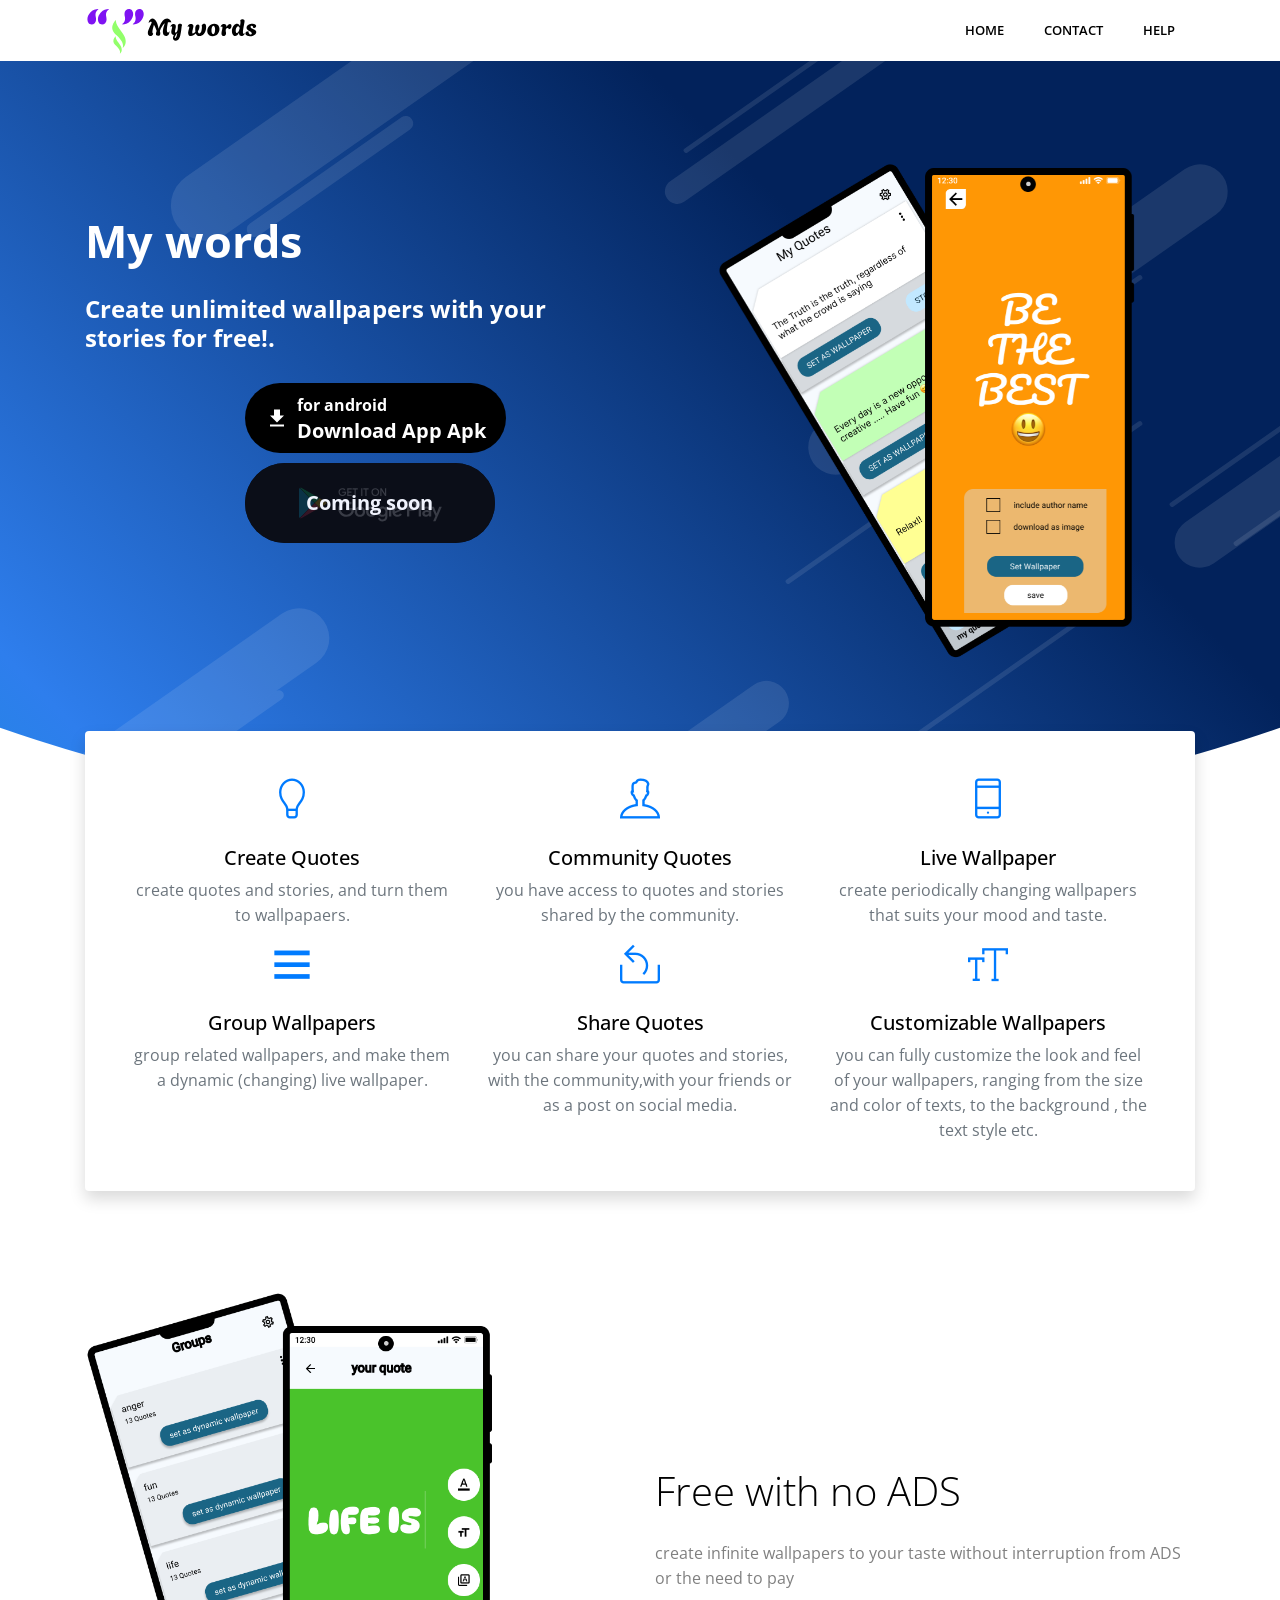
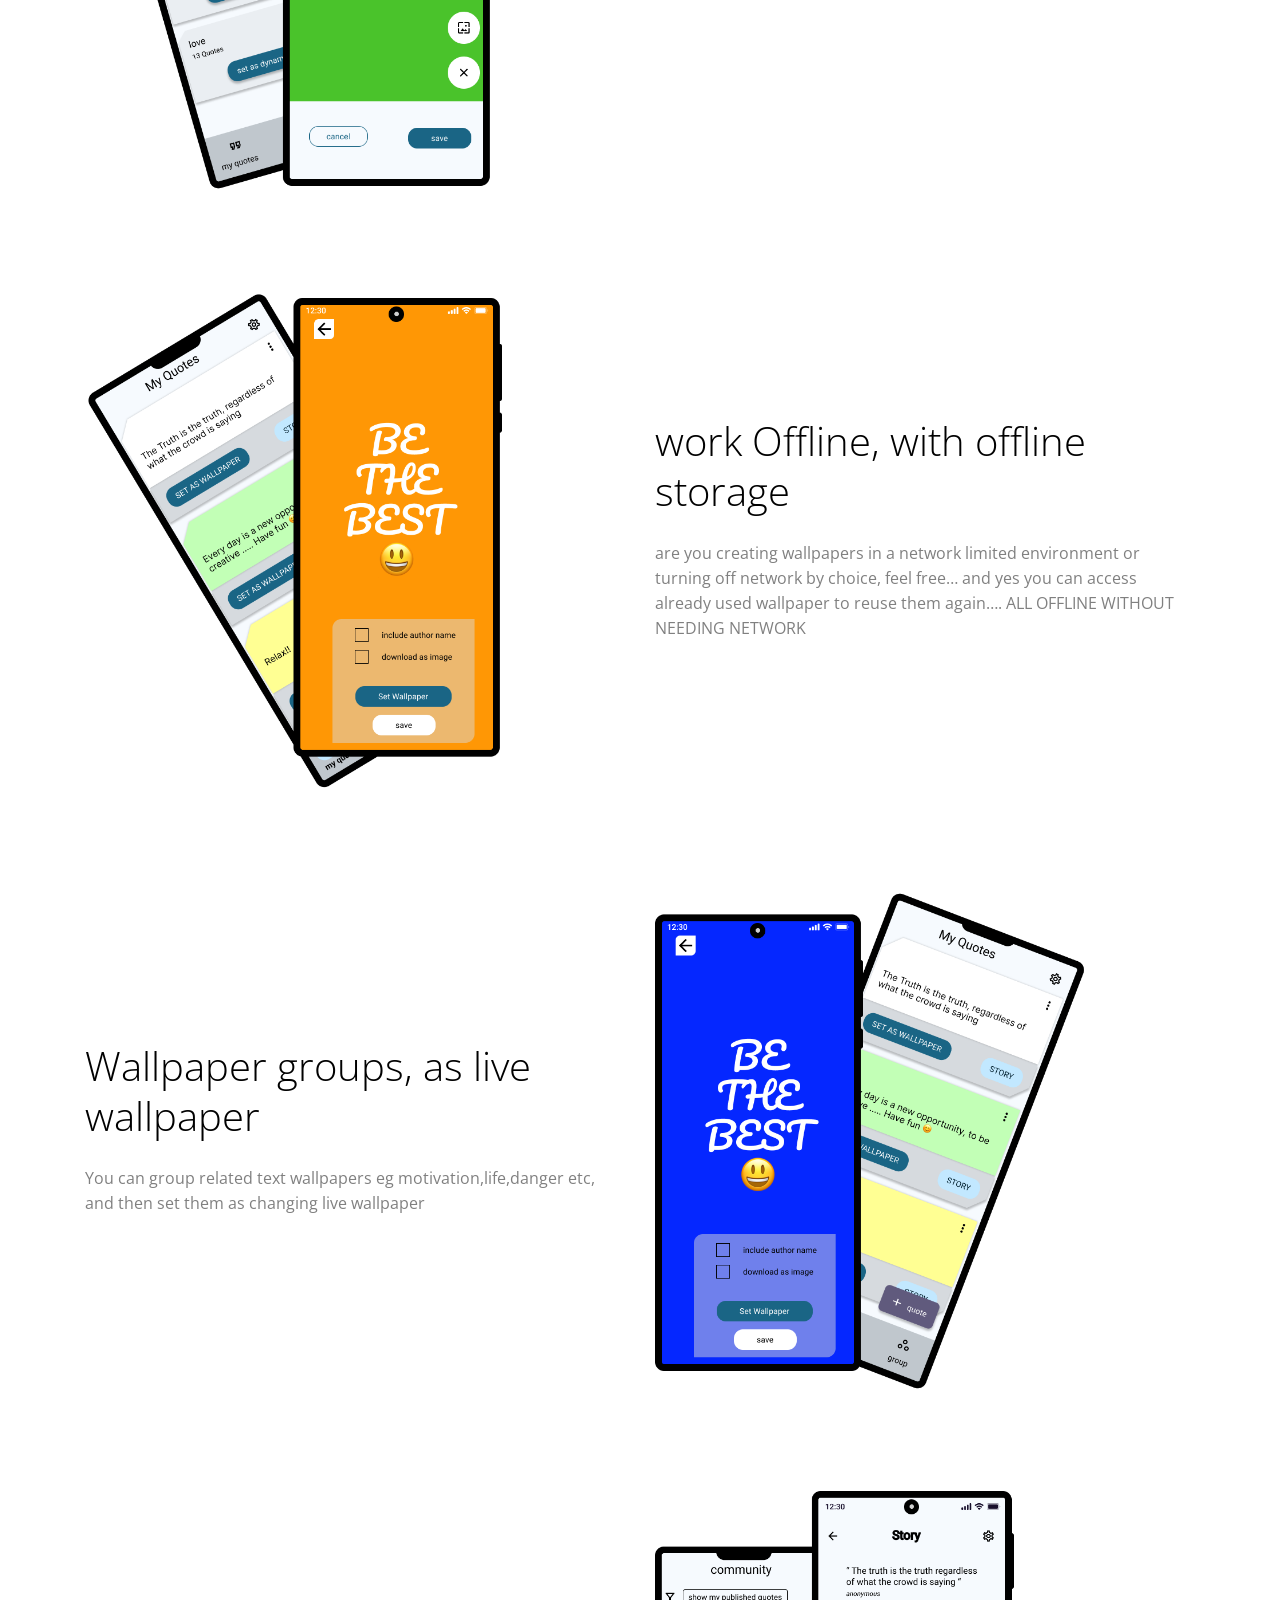
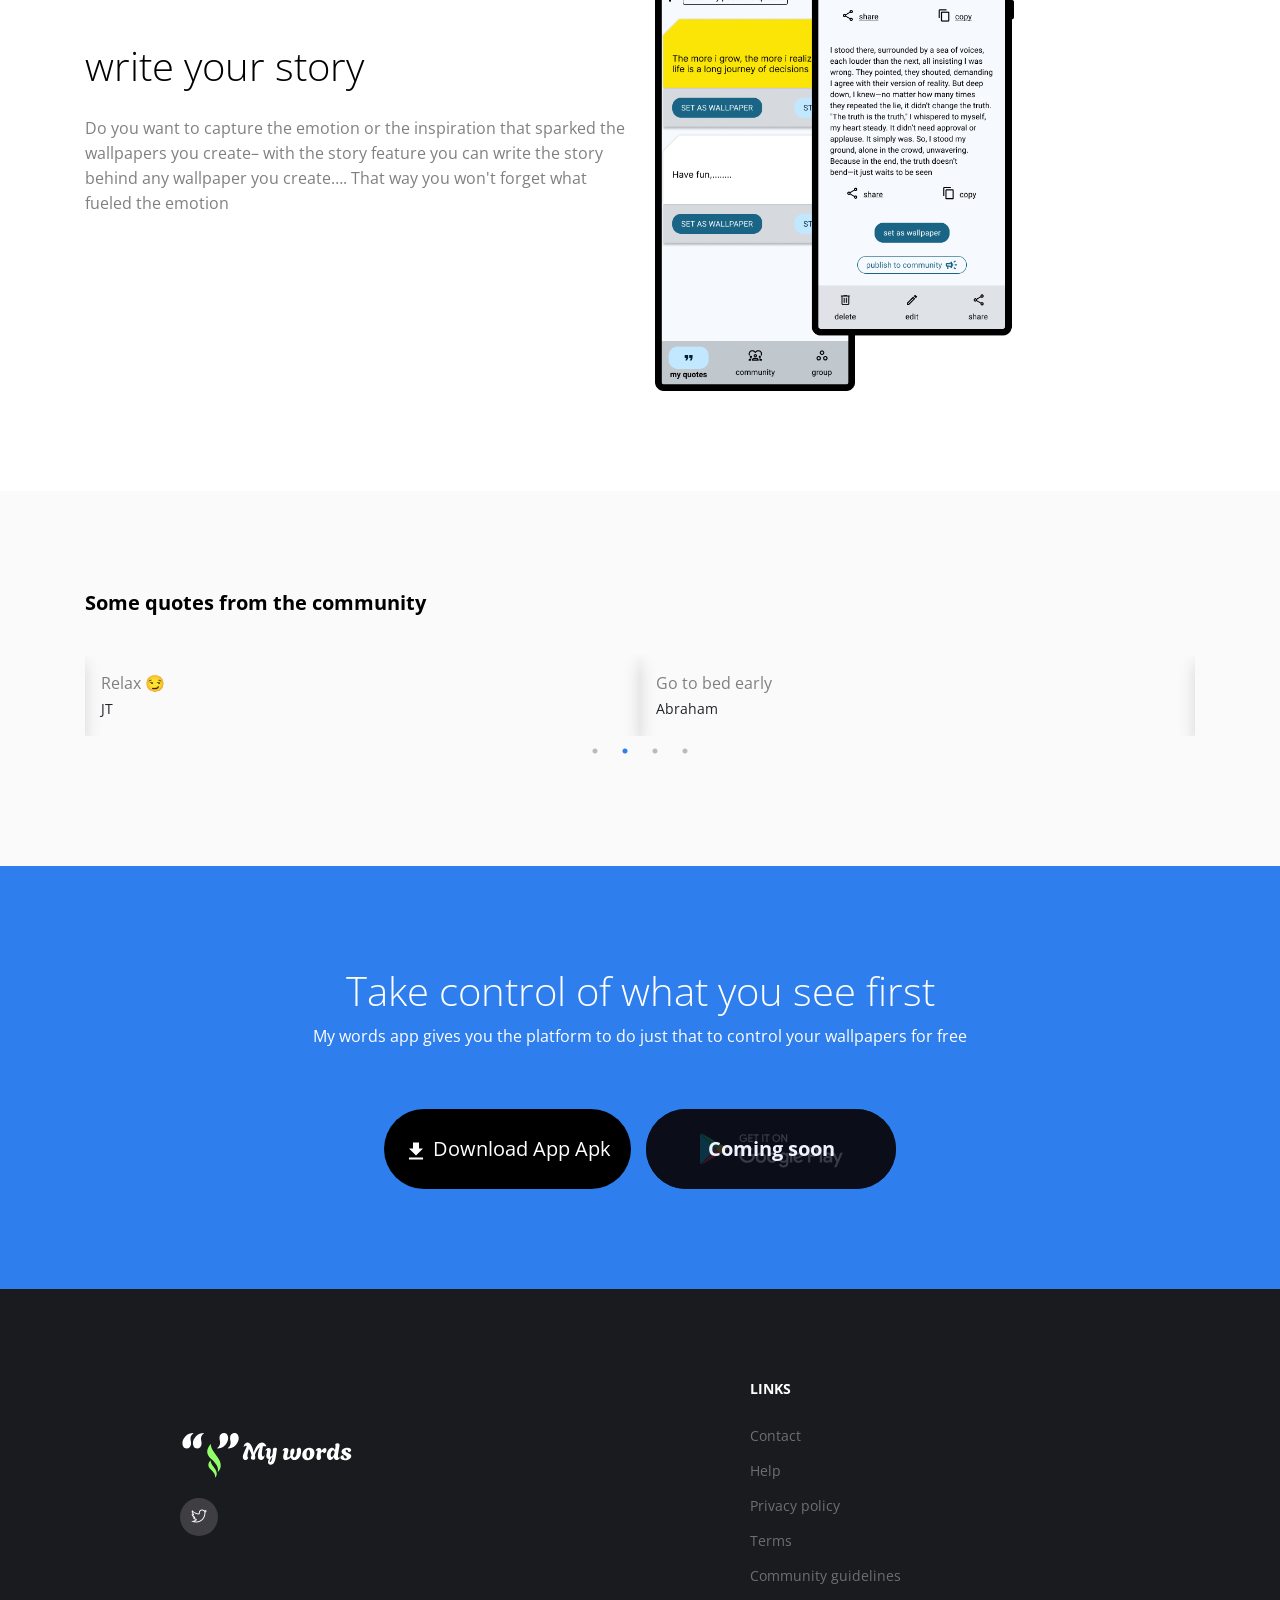
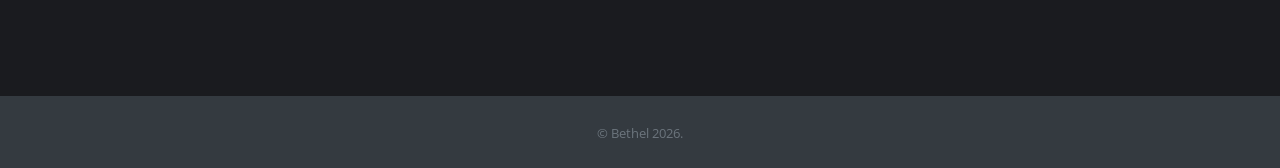
<file: index.html>
<!-- 
THEME: Small Apps | Bootstrap App Landing Template
VERSION: 1.0.0
AUTHOR: Themefisher

HOMEPAGE: https://themefisher.com/products/small-apps-free-app-landing-page-template/
DEMO: https://demo.themefisher.com/small-apps/
GITHUB: https://github.com/themefisher/Small-Apps-Bootstrap-App-Landing-Template

Get HUGO Version : https://themefisher.com/products/small-apps-hugo-app-landing-theme/

WEBSITE: https://themefisher.com
TWITTER: https://twitter.com/themefisher
FACEBOOK: https://www.facebook.com/themefisher
-->

<!DOCTYPE html>
<html lang="en">

<head>
	<!-- Google Tag Manager -->
	<script>(function (w, d, s, l, i) {
			w[l] = w[l] || []; w[l].push({
				'gtm.start':
					new Date().getTime(), event: 'gtm.js'
			}); var f = d.getElementsByTagName(s)[0],
				j = d.createElement(s), dl = l != 'dataLayer' ? '&l=' + l : ''; j.async = true; j.src =
					'https://www.googletagmanager.com/gtm.js?id=' + i + dl; f.parentNode.insertBefore(j, f);
		})(window, document, 'script', 'dataLayer', 'GTM-NDDGJSD9');</script>
	<!-- End Google Tag Manager -->


	<!-- Basic Page Needs
  ================================================== -->
	<meta charset="utf-8">
	<title>My words app</title>

	<!-- Mobile Specific Metas
  ================================================== -->
	<meta http-equiv="X-UA-Compatible" content="IE=edge">
	<meta name="description" content="My words app landing page">
	<meta name="viewport" content="width=device-width, initial-scale=1.0, maximum-scale=5.0">
	<meta name="author" content="Bethel">
	<meta name="generator" content="Themefisher Small Apps Template v1.0">

	<!-- Favicon -->
	<link rel="shortcut icon" type="image/x-icon" href="images/Logo_sign.svg" />

	<!-- PLUGINS CSS STYLE -->
	<link rel="stylesheet" href="plugins/bootstrap/bootstrap.min.css">
	<link rel="stylesheet" href="plugins/themify-icons/themify-icons.css">
	<link rel="stylesheet" href="plugins/slick/slick.css">
	<link rel="stylesheet" href="plugins/slick/slick-theme.css">
	<link rel="stylesheet" href="plugins/fancybox/jquery.fancybox.min.css">
	<link rel="stylesheet" href="plugins/aos/aos.css">

	<!-- CUSTOM CSS -->
	<link href="css/style.css" rel="stylesheet">

</head>

<body class="body-wrapper" data-spy="scroll" data-target=".privacy-nav">
	<!-- Google Tag Manager (noscript) -->
	<noscript><iframe src="https://www.googletagmanager.com/ns.html?id=GTM-NDDGJSD9" height="0" width="0"
			style="display:none;visibility:hidden"></iframe></noscript>
	<!-- End Google Tag Manager (noscript) -->

	<nav class="navbar main-nav navbar-expand-lg px-2 px-sm-0 py-2 py-lg-0">
		<div class="container">
			<a class="navbar-brand" href="index.html"><img src="images/logo.svg" alt="logo"></a>
			<button class="navbar-toggler" type="button" data-toggle="collapse" data-target="#navbarNav"
				aria-controls="navbarNav" aria-expanded="false" aria-label="Toggle navigation">
				<span class="ti-menu"></span>
			</button>
			<div class="collapse navbar-collapse" id="navbarNav">
				<ul class="navbar-nav ml-auto">
					<li class="nav-item @@home">
						<a class="nav-link" href="index.html">Home</a>
					</li>
					<li class="nav-item @@contact">
						<a class="nav-link" href="contact.html">Contact</a>
					</li>
					<li class="nav-item @@home">
						<a class="nav-link" href="help.html">Help</a>
					</li>

				</ul>
			</div>
		</div>
	</nav>

	<!--====================================
=            Hero Section            =
=====================================-->
	<section class="section gradient-banner">
		<div class="shapes-container">
			<div class="shape" data-aos="fade-down-left" data-aos-duration="1500" data-aos-delay="100"></div>
			<div class="shape" data-aos="fade-down" data-aos-duration="1000" data-aos-delay="100"></div>
			<div class="shape" data-aos="fade-up-right" data-aos-duration="1000" data-aos-delay="200"></div>
			<div class="shape" data-aos="fade-up" data-aos-duration="1000" data-aos-delay="200"></div>
			<div class="shape" data-aos="fade-down-left" data-aos-duration="1000" data-aos-delay="100"></div>
			<div class="shape" data-aos="fade-down-left" data-aos-duration="1000" data-aos-delay="100"></div>
			<div class="shape" data-aos="zoom-in" data-aos-duration="1000" data-aos-delay="300"></div>
			<div class="shape" data-aos="fade-down-right" data-aos-duration="500" data-aos-delay="200"></div>
			<div class="shape" data-aos="fade-down-right" data-aos-duration="500" data-aos-delay="100"></div>
			<div class="shape" data-aos="zoom-out" data-aos-duration="2000" data-aos-delay="500"></div>
			<div class="shape" data-aos="fade-up-right" data-aos-duration="500" data-aos-delay="200"></div>
			<div class="shape" data-aos="fade-down-left" data-aos-duration="500" data-aos-delay="100"></div>
			<div class="shape" data-aos="fade-up" data-aos-duration="500" data-aos-delay="0"></div>
			<div class="shape" data-aos="fade-down" data-aos-duration="500" data-aos-delay="0"></div>
			<div class="shape" data-aos="fade-up-right" data-aos-duration="500" data-aos-delay="100"></div>
			<div class="shape" data-aos="fade-down-left" data-aos-duration="500" data-aos-delay="0"></div>
		</div>
		<div class="container">
			<div class="row align-items-center">
				<div class="col-md-6 order-2 order-md-1 text-center text-md-left">
					<h1 class="text-white font-weight-bold mb-4">My words</h1>
					<h4 class="text-white font-weight-bold mb-5">Create unlimited wallpapers with your stories for
						free!.</4>
						<div style="height: 30px;"></div>
						<div class="download-buttons">
							<ul class="top-download-buttons-list">
								<li>
									<a href="https://github.com/bethel-m/mywords.app/releases/download/v1.13.0/my_words_v1.13.0.apk"
										target="_blank" class="pill-button top-download-item download-btn">
										<img src="images/download.svg" alt="Download" class="icon">
										<div class="download-column">
											<p class="download-subtext">for android</p>
											<p class="download-text">Download App Apk</p>
										</div>
									</a>

								</li>
								<li>
									<div class="overlay-container">
										<a href="https://play.google.com/store/" target="_blank"
											class="download-button disabled">
											<img src="images/google.svg" alt="Get it on Google Play">
										</a>
										<div class="overlay">
											<span class="overlay-text">Coming soon</span>
										</div>
									</div>
								</li>

							</ul>

						</div>
				</div>
				<div class="col-md-6 text-center order-1 order-md-2">
					<img class="img-fluid" src="images/mobile.png" alt="screenshot">
				</div>
			</div>
		</div>
	</section>
	<!--====  End of Hero Section  ====-->

	<section class="section pt-0 position-relative pull-top">
		<div class="container">
			<div class="rounded shadow p-5 bg-white">
				<div class="row feature-row">
					<div class="col-lg-4 col-md-6 mt-5 mt-md-0 text-center">
						<i class="ti-light-bulb	text-primary h1"></i>
						<h3 class="mt-4 text-capitalize h5 ">create quotes </h3>
						<p class="regular text-muted">create quotes and stories, and turn them to wallpapaers.</p>
					</div>
					<div class="col-lg-4 col-md-6 mt-5 mt-md-0 text-center">
						<i class="ti-user text-primary h1"></i>
						<h3 class="mt-4 text-capitalize h5 ">Community quotes</h3>
						<p class="regular text-muted">you have access to quotes and stories shared by the community.</p>
					</div>
					<div class="col-lg-4 col-md-12 mt-5 mt-lg-0 text-center">
						<i class="ti-mobile	text-primary h1"></i>
						<h3 class="mt-4 text-capitalize h5 ">live wallpaper </h3>
						<p class="regular text-muted">create periodically changing wallpapers that suits your mood and
							taste.</p>
						</p>
					</div>
				</div>
				<div class="row">
					<div class="col-lg-4 col-md-6 mt-5 mt-md-0 text-center">
						<i class="ti-menu text-primary h1"></i>
						<h3 class="mt-4 text-capitalize h5 ">group wallpapers</h3>
						<p class="regular text-muted">group related wallpapers, and make them a dynamic (changing) live
							wallpaper.</p>
					</div>
					<div class="col-lg-4 col-md-6 mt-5 mt-md-0 text-center">
						<i class="ti-share-alt text-primary h1"></i>
						<h3 class="mt-4 text-capitalize h5 ">share quotes</h3>
						<p class="regular text-muted">you can share your quotes and stories, with the community,with
							your friends or as a post on social media.</p>
					</div>
					<div class="col-lg-4 col-md-12 mt-5 mt-lg-0 text-center">
						<i class="ti-smallcap text-primary h1"></i>
						<h3 class="mt-4 text-capitalize h5 ">customizable wallpapers</h3>
						<p class="regular text-muted">you can fully customize the look and feel of your wallpapers,
							ranging
							from the size and color of texts, to the background , the text style etc.</p>
						</p>
					</div>
				</div>
			</div>
		</div>
	</section>

	<!--==================================
=            Feature Grid            =
===================================-->
	<section class="feature section pt-0">
		<div class="container">
			<div class="row">
				<div class="col-lg-6 ml-auto justify-content-center">
					<!-- Feature Mockup -->
					<div class="image-content" data-aos="fade-right">
						<img class="img-fluid" src="images/feature/feature-1.png" alt="iphone">
					</div>
				</div>
				<div class="col-lg-6 mr-auto align-self-center">
					<div class="feature-content">
						<!-- Feature Title -->
						<h2>Free with no ADS </h2>
						<!-- Feature Description -->
						<p class="desc">create infinite wallpapers to your taste without interruption from ADS or the
							need to pay
						</p>
					</div>
				</div>
			</div>
		</div>
	</section>
	<section class="feature section pt-0">
		<div class="container">
			<div class="row">
				<div class="col-lg-6 ml-auto justify-content-center">
					<!-- Feature Mockup -->
					<div class="image-content" data-aos="fade-right">
						<img class="img-fluid" src="images/mobile.png" alt="iphone">
					</div>
				</div>
				<div class="col-lg-6 mr-auto align-self-center">
					<div class="feature-content">
						<!-- Feature Title -->
						<h2>work Offline, with offline storage</h2>
						<!-- Feature Description -->
						<p class="desc">are you creating wallpapers in a network limited environment or turning off
							network by choice, feel free… and yes you can access already used wallpaper to reuse them
							again…. ALL OFFLINE WITHOUT NEEDING NETWORK
						</p>
					</div>
				</div>
			</div>
		</div>
	</section>

	<section class="feature section pt-0">
		<div class="container">
			<div class="row">
				<div class="col-lg-6 ml-auto align-self-center">
					<div class="feature-content">
						<!-- Feature Title -->
						<h2>Wallpaper groups, as live wallpaper</h2>
						<!-- Feature Description -->
						<p>You can group related text wallpapers eg motivation,life,danger etc, and then set them as
							changing live wallpaper
						</p>
					</div>
				</div>
				<div class="col-lg-6 mr-auto justify-content-center">
					<!-- Feature mockup -->
					<div class="image-content" data-aos="fade-left">
						<img class="img-fluid" src="images/feature/mobile-1.png" alt="ipad">
					</div>
				</div>
			</div>
		</div>
	</section>

	<section class="feature section pt-0">
		<div class="container">
			<div class="row">
				<div class="col-lg-6 ml-auto align-self-center">
					<div class="feature-content">
						<!-- Feature Title -->
						<h2>write your story</h2>
						<!-- Feature Description -->
						<p>Do you want to capture the emotion or the inspiration that sparked the wallpapers you create–
							with the story feature you can write the story behind any wallpaper you create…. That way
							you won't forget what fueled the emotion
						</p>
					</div>
				</div>
				<div class="col-lg-6 mr-auto justify-content-center">
					<!-- Feature mockup -->
					<div class="image-content" data-aos="fade-left">
						<img class="img-fluid" src="images/feature/feature-2.png" alt="ipad">
					</div>
				</div>
			</div>
		</div>
	</section>
	<!--====  End of Feature Grid  ====-->

	<!--==============================
=            Services            =
===============================-->

	<!--=================================
=            Testimonial            =
==================================-->

	<section id="testimonial" class="service section bg-gray">
		<div class="container">
			<h5 class="community-quotes-header">Some quotes from the community</h5>
			<div class="row">
				<div class="col-lg-12">

					<!-- Testimonial Slider -->
					<div class="testimonial-slider owl-carousel owl-theme">
						<!-- Testimonial 01 -->
						<div class="item">
							<div class="block shadow community">
								<!-- Speech -->
								<p>
									Don't regret the past, but don't forget it either, you can learn from it
								</p>
								<cite>Anonymous</cite>
							</div>
						</div>
						<div class="item">
							<div class="block shadow community">
								<!-- Speech -->
								<p>Relax 😏 </p>
								<cite>JT</cite>
							</div>
						</div>
						<div class="item">
							<div class="block shadow community">
								<!-- Speech -->
								<p>
									Go to bed early
								</p>
								<cite>Abraham</cite>
							</div>
						</div>
						<div class="item">
							<div class="block shadow community">
								<!-- Speech -->
								<p>
									The pain is compulsory but suffering is optional
								</p>
								<cite>Anonymous</cite>
							</div>
						</div>
					</div>
				</div>
			</div>
		</div>
	</section>
	<!--====  End of Testimonial  ====-->

	<section class="call-to-action-app section bg-blue">
		<div class="container">
			<div class="row">
				<div class="col-lg-12">
					<h2>Take control of what you see first </h2>
					<p>My words app gives you the platform to do just that to control your wallpapers for free</p>

					<div class="download-buttons">

						<button class="pill-button download-btn">
							<a href="https://github.com/bethel-m/mywords.app/releases/download/v1.13.0/my_words_v1.13.0.apk"
								target="_blank">
								<img src="images/download.svg" alt="Download" class="icon">
								Download App Apk
							</a>

						</button>
						<div class="overlay-container">
							<a href="https://play.google.com/store/apps/details?id=com.bravoApps.myWords"
								target="_blank" class="download-button disabled">
								<img src="images/google.svg" alt="Get it on Google Play">
							</a>
							<div class="overlay">
								<span class="overlay-text">Coming soon</span>
							</div>
						</div>
					</div>
				</div>
			</div>
		</div>
	</section>

	<!--============================
=            Footer            =
=============================-->
	<footer>
		<div class="footer-main">
			<div class="container">
				<div class="row">
					<div class="col-lg-4 col-md-12 m-md-auto align-self-center">
						<div class="block">
							<a href="index.html"><img src="images/logo-light.svg" alt="footer-logo"></a>
							<!-- Social Site Icons -->
							<ul class="social-icon list-inline">
								<li class="list-inline-item">
									<a href="https://x.com/My_words_app"><i class="ti-twitter"></i></a>
								</li>
							</ul>
						</div>
					</div>
					<div class="col-lg-4 col-md-12 m-md-auto align-self-center">
						<div class="block-2">
							<!-- heading -->
							<h6 class="footer-link">Links</h6>

							<!-- links -->
							<ul>
								<li><a href="contact.html">Contact</a></li>
								<li><a href="help.html">Help</a></li>
								<li><a href="privacy-policy.html">Privacy policy</a></li>
								<li><a href="terms.html">Terms</a></li>
								<li><a href="community_guidelines.html">Community guidelines</a></li>
							</ul>
						</div>
					</div>

				</div>
			</div>
		</div>
		<div class="text-center bg-dark py-4">
			<small class="text-secondary"> &copy; Bethel
				<script>document.write(new Date().getFullYear())</script>.
			</small class="text-secondary">
		</div>

		<!-- <div class="text-center bg-dark py-1">
   <small> <p>Distributed By <a href="https://themewagon.com/">Themewagon</a></p></small class="text-secondary">
  </div> -->
	</footer>


	<!-- To Top -->
	<div class="scroll-top-to">
		<i class="ti-angle-up"></i>
	</div>

	<!-- JAVASCRIPTS -->
	<script src="plugins/jquery/jquery.min.js"></script>
	<script src="plugins/bootstrap/bootstrap.min.js"></script>
	<script src="plugins/slick/slick.min.js"></script>
	<script src="plugins/fancybox/jquery.fancybox.min.js"></script>
	<script src="plugins/syotimer/jquery.syotimer.min.js"></script>
	<script src="plugins/aos/aos.js"></script>

	<script src="js/script.js"></script>
</body>

</html>
</file>
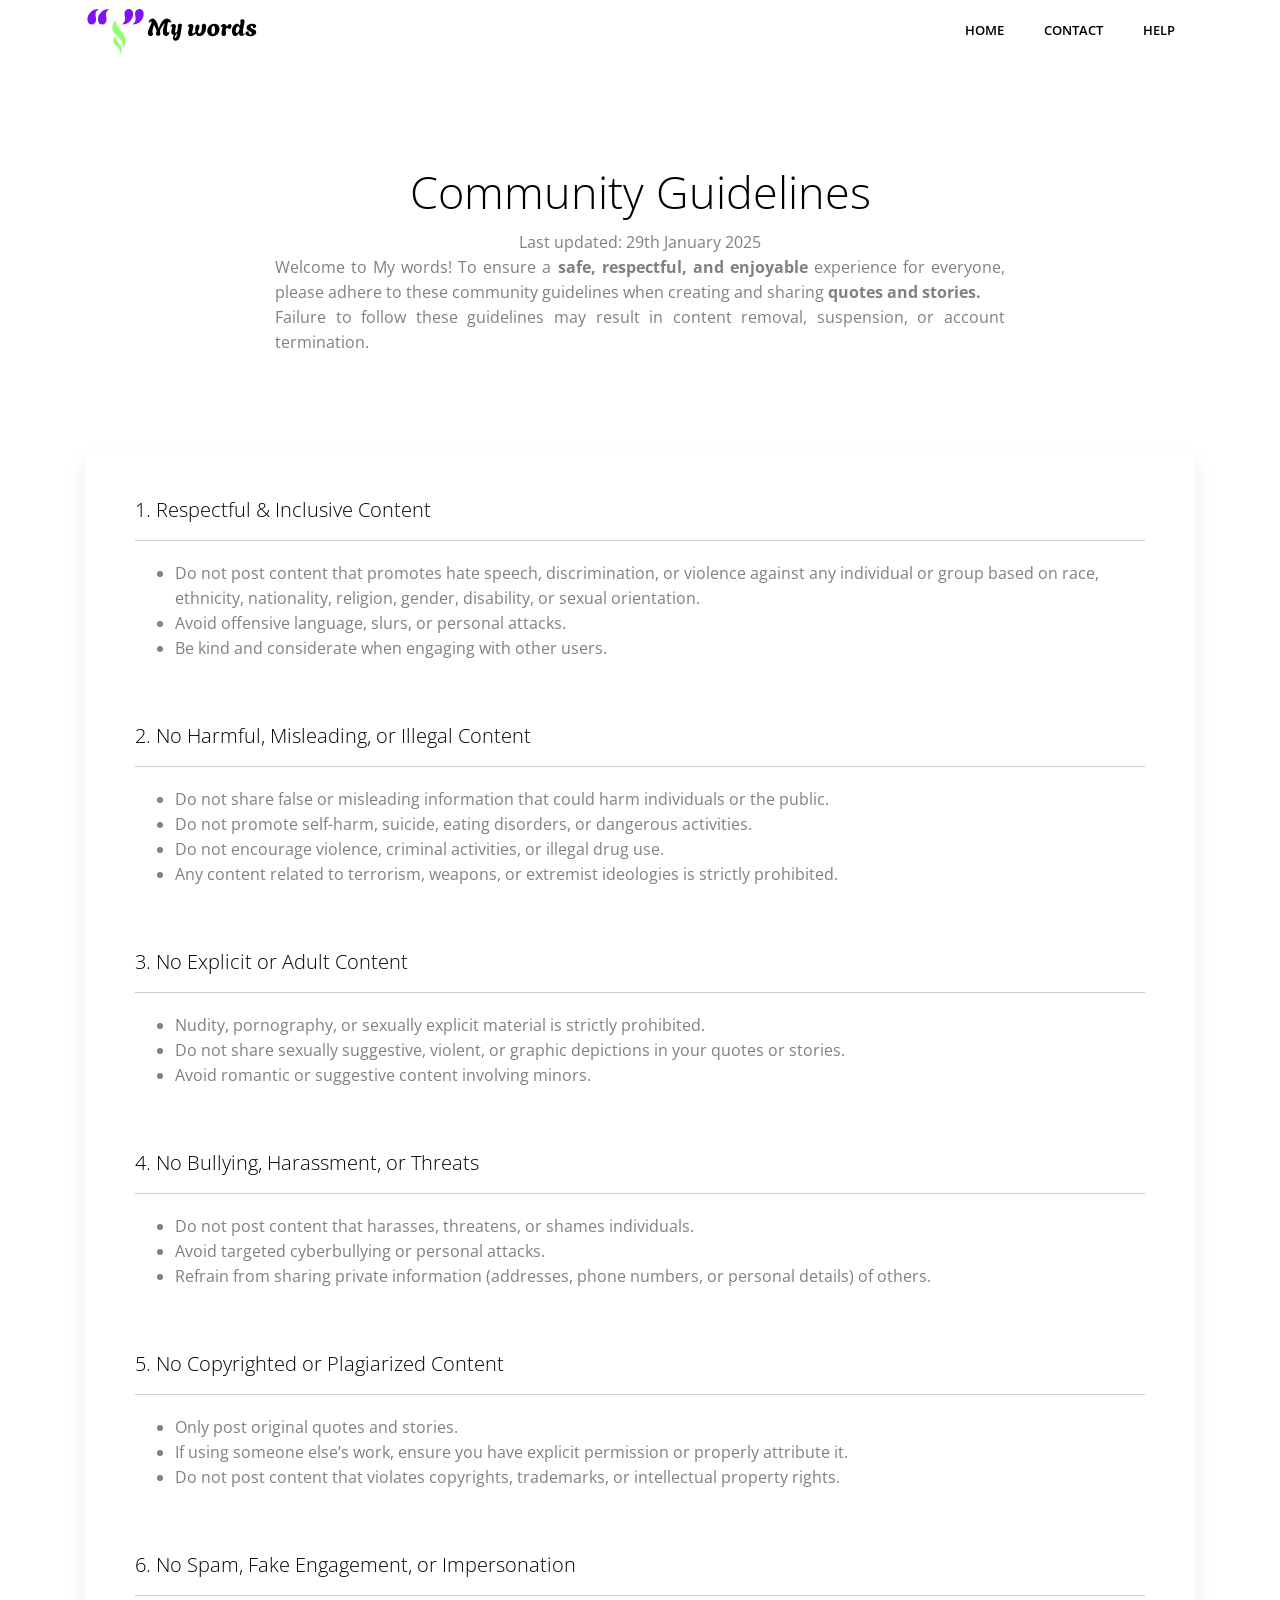
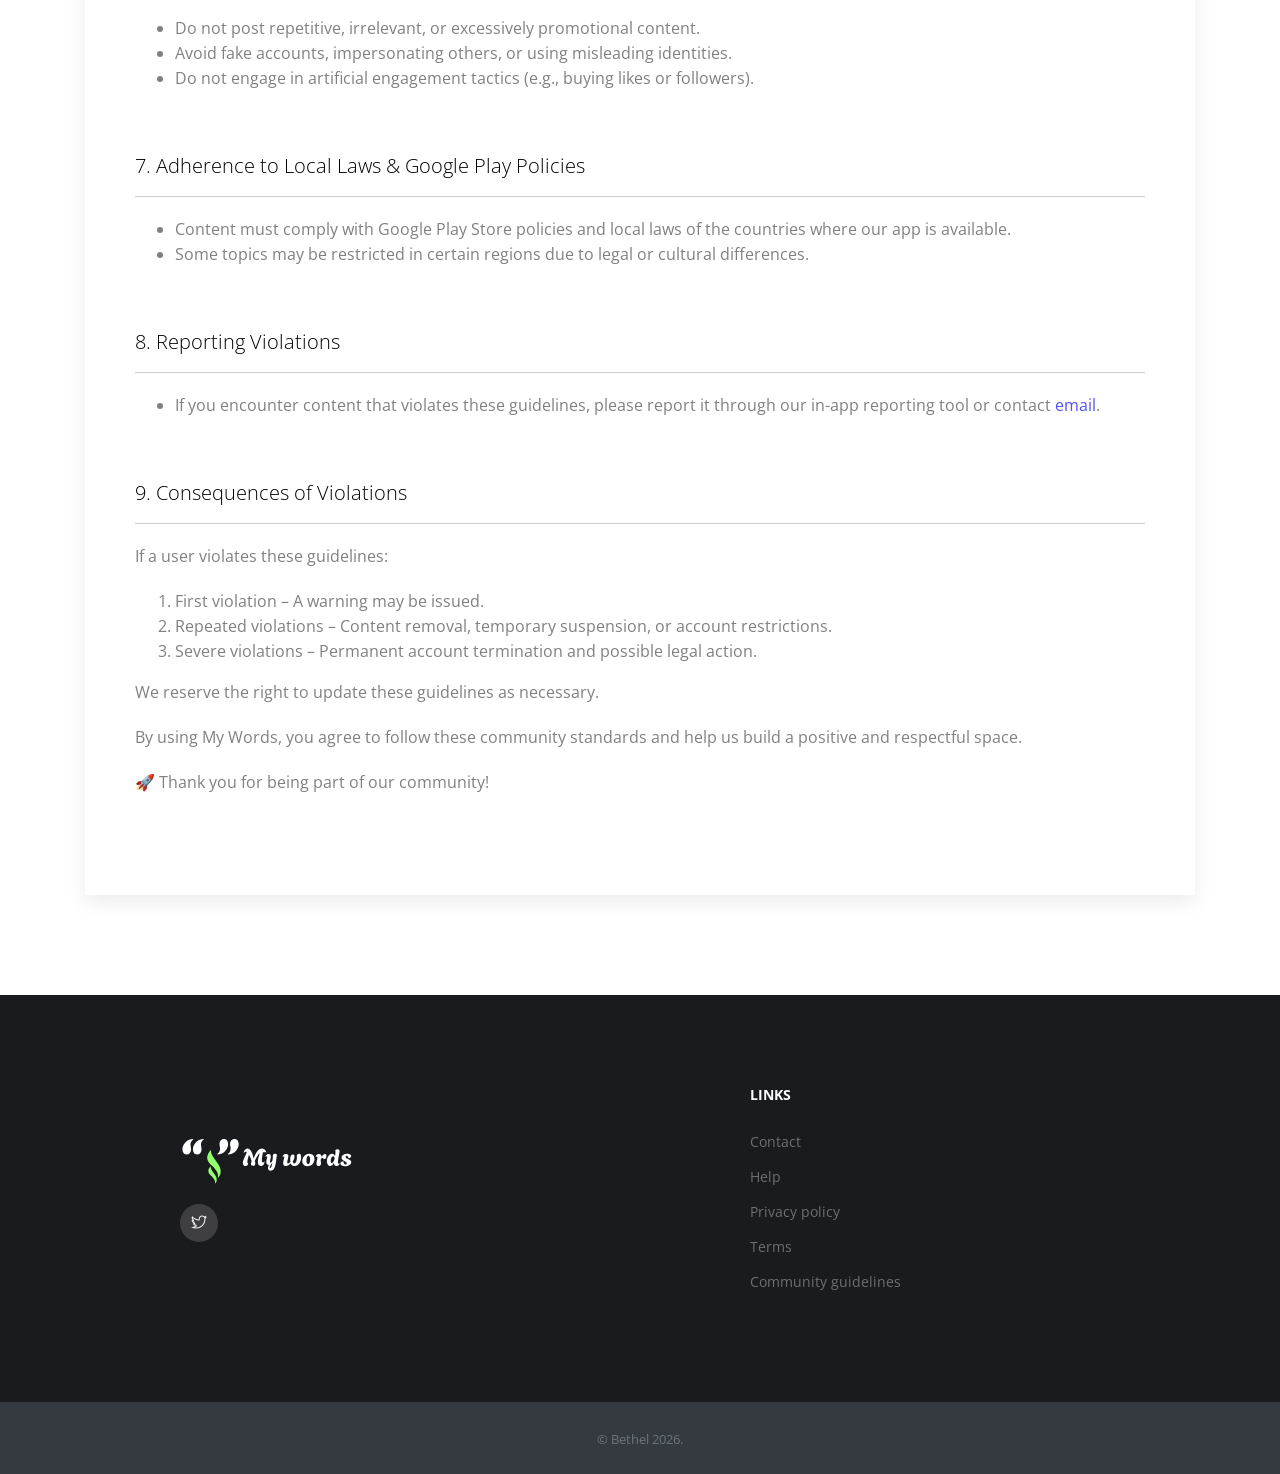
<file: community_guidelines.html>
<!-- 
THEME: Small Apps | Bootstrap App Landing Template
VERSION: 1.0.0
AUTHOR: Themefisher

HOMEPAGE: https://themefisher.com/products/small-apps-free-app-landing-page-template/
DEMO: https://demo.themefisher.com/small-apps/
GITHUB: https://github.com/themefisher/Small-Apps-Bootstrap-App-Landing-Template

Get HUGO Version : https://themefisher.com/products/small-apps-hugo-app-landing-theme/

WEBSITE: https://themefisher.com
TWITTER: https://twitter.com/themefisher
FACEBOOK: https://www.facebook.com/themefisher
-->

<!DOCTYPE html>
<html lang="en">

<head>
  <!-- Google Tag Manager -->
  <script>(function (w, d, s, l, i) {
      w[l] = w[l] || []; w[l].push({
        'gtm.start':
          new Date().getTime(), event: 'gtm.js'
      }); var f = d.getElementsByTagName(s)[0],
        j = d.createElement(s), dl = l != 'dataLayer' ? '&l=' + l : ''; j.async = true; j.src =
          'https://www.googletagmanager.com/gtm.js?id=' + i + dl; f.parentNode.insertBefore(j, f);
    })(window, document, 'script', 'dataLayer', 'GTM-NDDGJSD9');</script>
  <!-- End Google Tag Manager -->


  <!-- Basic Page Needs
  ================================================== -->
  <meta charset="utf-8">
  <title>My words app</title>

  <!-- Mobile Specific Metas
  ================================================== -->
  <meta http-equiv="X-UA-Compatible" content="IE=edge">
  <meta name="description" content="My words app landing page">
  <meta name="viewport" content="width=device-width, initial-scale=1.0, maximum-scale=5.0">
  <meta name="author" content="Bethel">
  <meta name="generator" content="Themefisher Small Apps Template v1.0">

  <!-- Favicon -->
  <link rel="shortcut icon" type="image/x-icon" href="images/Logo_sign.svg" />

  <!-- PLUGINS CSS STYLE -->
  <link rel="stylesheet" href="plugins/bootstrap/bootstrap.min.css">
  <link rel="stylesheet" href="plugins/themify-icons/themify-icons.css">
  <link rel="stylesheet" href="plugins/slick/slick.css">
  <link rel="stylesheet" href="plugins/slick/slick-theme.css">
  <link rel="stylesheet" href="plugins/fancybox/jquery.fancybox.min.css">
  <link rel="stylesheet" href="plugins/aos/aos.css">

  <!-- CUSTOM CSS -->
  <link href="css/style.css" rel="stylesheet">

</head>

<body class="body-wrapper" data-spy="scroll" data-target=".privacy-nav">
  <!-- Google Tag Manager (noscript) -->
  <noscript><iframe src="https://www.googletagmanager.com/ns.html?id=GTM-NDDGJSD9" height="0" width="0"
      style="display:none;visibility:hidden"></iframe></noscript>
  <!-- End Google Tag Manager (noscript) -->

  <nav class="navbar main-nav navbar-expand-lg px-2 px-sm-0 py-2 py-lg-0">
    <div class="container">
      <a class="navbar-brand" href="index.html"><img src="images/logo.svg" alt="logo"></a>
      <button class="navbar-toggler" type="button" data-toggle="collapse" data-target="#navbarNav"
        aria-controls="navbarNav" aria-expanded="false" aria-label="Toggle navigation">
        <span class="ti-menu"></span>
      </button>
      <div class="collapse navbar-collapse" id="navbarNav">
        <ul class="navbar-nav ml-auto">
          <li class="nav-item @@home">
            <a class="nav-link" href="index.html">Home</a>
          </li>
          <li class="nav-item @@contact">
            <a class="nav-link" href="contact.html">Contact</a>
          </li>
          <li class="nav-item @@home">
            <a class="nav-link" href="help.html">Help</a>
          </li>

        </ul>
      </div>
    </div>
  </nav>

  <!--================================
=            Page Title            =
=================================-->

  <section class="section page-title">
    <div class="container">
      <div class="row">
        <div class="col-sm-8 m-auto">
          <!-- Page Title -->
          <h1>Community Guidelines</h1>
          <!-- Page Description -->
          <p>Last updated: 29th January 2025</p>
          <p class="justify-text">Welcome to My words! To ensure a <b>safe, respectful, and enjoyable</b> experience for
            everyone, please adhere to these community guidelines when creating and sharing <b>quotes and stories.</b>
          </p>
          <p class="justify-text">Failure to follow these guidelines may result in content removal, suspension, or
            account termination.</p>
        </div>
      </div>
    </div>
  </section>

  <!--====  End of Page Title  ====-->


  <!--====================================
=            Privacy Policy            =
=====================================-->
  <section class="privacy section pt-0">
    <div class="container">
      <div class="row">
        <div class="col-lg-12">
          <div class="block">
            <div class="policy-item">
              <div class="title">
                <h3>1. Respectful & Inclusive Content</h3>
              </div>
              <div class="policy-details">
                <ul>
                  <li>Do not post content that promotes hate speech, discrimination, or violence against any individual
                    or group based on race, ethnicity, nationality, religion, gender, disability, or sexual orientation.
                  </li>
                  <li>Avoid offensive language, slurs, or personal attacks.</li>
                  <li>Be kind and considerate when engaging with other users.</li>
                </ul>
                <p></p>
              </div>
            </div>
            <div class="policy-item">
              <div class="title">
                <h3>2. No Harmful, Misleading, or Illegal Content</h3>
              </div>
              <div class="policy-details">
                <ul>
                  <li> Do not share false or misleading information that could harm individuals or the public.</li>
                  <li>Do not promote self-harm, suicide, eating disorders, or dangerous activities.</li>
                  <li>Do not encourage violence, criminal activities, or illegal drug use.</li>
                  <li>Any content related to terrorism, weapons, or extremist ideologies is strictly prohibited.</li>
                </ul>
                <p></p>
              </div>
            </div>
            <div class="policy-item">
              <div class="title">
                <h3>3. No Explicit or Adult Content </h3>
              </div>
              <div class="policy-details">
                <ul>
                  <li>Nudity, pornography, or sexually explicit material is strictly prohibited.</li>
                  <li>Do not share sexually suggestive, violent, or graphic depictions in your quotes or stories.</li>
                  <li>Avoid romantic or suggestive content involving minors.</li>
                </ul>
                <p></p>
              </div>
            </div>
            <div class="policy-item">
              <div class="title">
                <h3>4. No Bullying, Harassment, or Threats</h3>
              </div>
              <div class="policy-details">
                <ul>
                  <li>Do not post content that harasses, threatens, or shames individuals.</li>
                  <li>Avoid targeted cyberbullying or personal attacks.</li>
                  <li>Refrain from sharing private information (addresses, phone numbers, or personal details) of
                    others.</li>
                </ul>
                <p></p>
              </div>
            </div>
            <div class="policy-item">
              <div class="title">
                <h3>5. No Copyrighted or Plagiarized Content</h3>
              </div>
              <div class="policy-details">
                <ul>
                  <li>Only post original quotes and stories.</li>
                  <li>If using someone else’s work, ensure you have explicit permission or properly attribute it.</li>
                  <li>Do not post content that violates copyrights, trademarks, or intellectual property rights.</li>
                </ul>
                <p></p>
              </div>
            </div>
            <div class="policy-item">
              <div class="title">
                <h3>6. No Spam, Fake Engagement, or Impersonation</h3>
              </div>
              <div class="policy-details">
                <ul>
                  <li>Do not post repetitive, irrelevant, or excessively promotional content.</li>
                  <li>Avoid fake accounts, impersonating others, or using misleading identities.</li>
                  <li>Do not engage in artificial engagement tactics (e.g., buying likes or followers).</li>
                </ul>
                <p></p>
              </div>
            </div>
            <div class="policy-item">
              <div class="title">
                <h3>7. Adherence to Local Laws & Google Play Policies</h3>
              </div>
              <div class="policy-details">
                <ul>
                  <li>Content must comply with Google Play Store policies and local laws of the countries where our app
                    is available.</li>
                  <li>Some topics may be restricted in certain regions due to legal or cultural differences.</li>
                </ul>
                <p></p>
              </div>
            </div>
            <div class="policy-item">
              <div class="title">
                <h3>8. Reporting Violations</h3>
              </div>
              <div class="policy-details">
                <ul>
                  <li>If you encounter content that violates these guidelines, please report it through our in-app
                    reporting tool or contact <a href="mailto:bethelmmadu@gmail.com" target="_blank"
                      class="contact-links">email</a>.</li>
                </ul>
                <p></p>
              </div>
            </div>
            <div class="policy-item">
              <div class="title">
                <h3>9. Consequences of Violations</h3>
              </div>
              <div class="policy-details">
                <p>If a user violates these guidelines:</p>
                <ol>
                  <li>First violation – A warning may be issued.</li>
                  <li>Repeated violations – Content removal, temporary suspension, or account restrictions.</li>
                  <li>Severe violations – Permanent account termination and possible legal action.</li>
                </ol>
                <p>We reserve the right to update these guidelines as necessary.</p>
                <p>By using My Words, you agree to follow these community standards and help us build a positive and
                  respectful space.</p>
                <p>🚀 Thank you for being part of our community!</p>
              </div>
            </div>
          </div>
        </div>
      </div>
    </div>
  </section>
  <!--====  End of Privacy Policy  ====-->

  <!--============================
=            Footer            =
=============================-->
  <footer>
    <div class="footer-main">
      <div class="container">
        <div class="row">
          <div class="col-lg-4 col-md-12 m-md-auto align-self-center">
            <div class="block">
              <a href="index.html"><img src="images/logo-light.svg" alt="footer-logo"></a>
              <!-- Social Site Icons -->
              <ul class="social-icon list-inline">
                <li class="list-inline-item">
                  <a href="https://x.com/My_words_app"><i class="ti-twitter"></i></a>
                </li>
              </ul>
            </div>
          </div>
          <div class="col-lg-4 col-md-12 m-md-auto align-self-center">
            <div class="block-2">
              <!-- heading -->
              <h6 class="footer-link">Links</h6>

              <!-- links -->
              <ul>
                <li><a href="contact.html">Contact</a></li>
                <li><a href="help.html">Help</a></li>
                <li><a href="privacy-policy.html">Privacy policy</a></li>
                <li><a href="terms.html">Terms</a></li>
                <li><a href="community_guidelines.html">Community guidelines</a></li>
              </ul>
            </div>
          </div>

        </div>
      </div>
    </div>
    <div class="text-center bg-dark py-4">
      <small class="text-secondary"> &copy; Bethel
        <script>document.write(new Date().getFullYear())</script>.
      </small class="text-secondary">
    </div>

    <!-- <div class="text-center bg-dark py-1">
   <small> <p>Distributed By <a href="https://themewagon.com/">Themewagon</a></p></small class="text-secondary">
  </div> -->
  </footer>


  <!-- To Top -->
  <div class="scroll-top-to">
    <i class="ti-angle-up"></i>
  </div>
  <!-- JAVASCRIPTS -->
  <script src="plugins/jquery/jquery.min.js"></script>
  <script src="plugins/bootstrap/bootstrap.min.js"></script>
  <script src="plugins/slick/slick.min.js"></script>
  <script src="plugins/fancybox/jquery.fancybox.min.js"></script>
  <script src="plugins/syotimer/jquery.syotimer.min.js"></script>
  <script src="plugins/aos/aos.js"></script>

  <script src="js/script.js"></script>
</body>

</html>
</file>
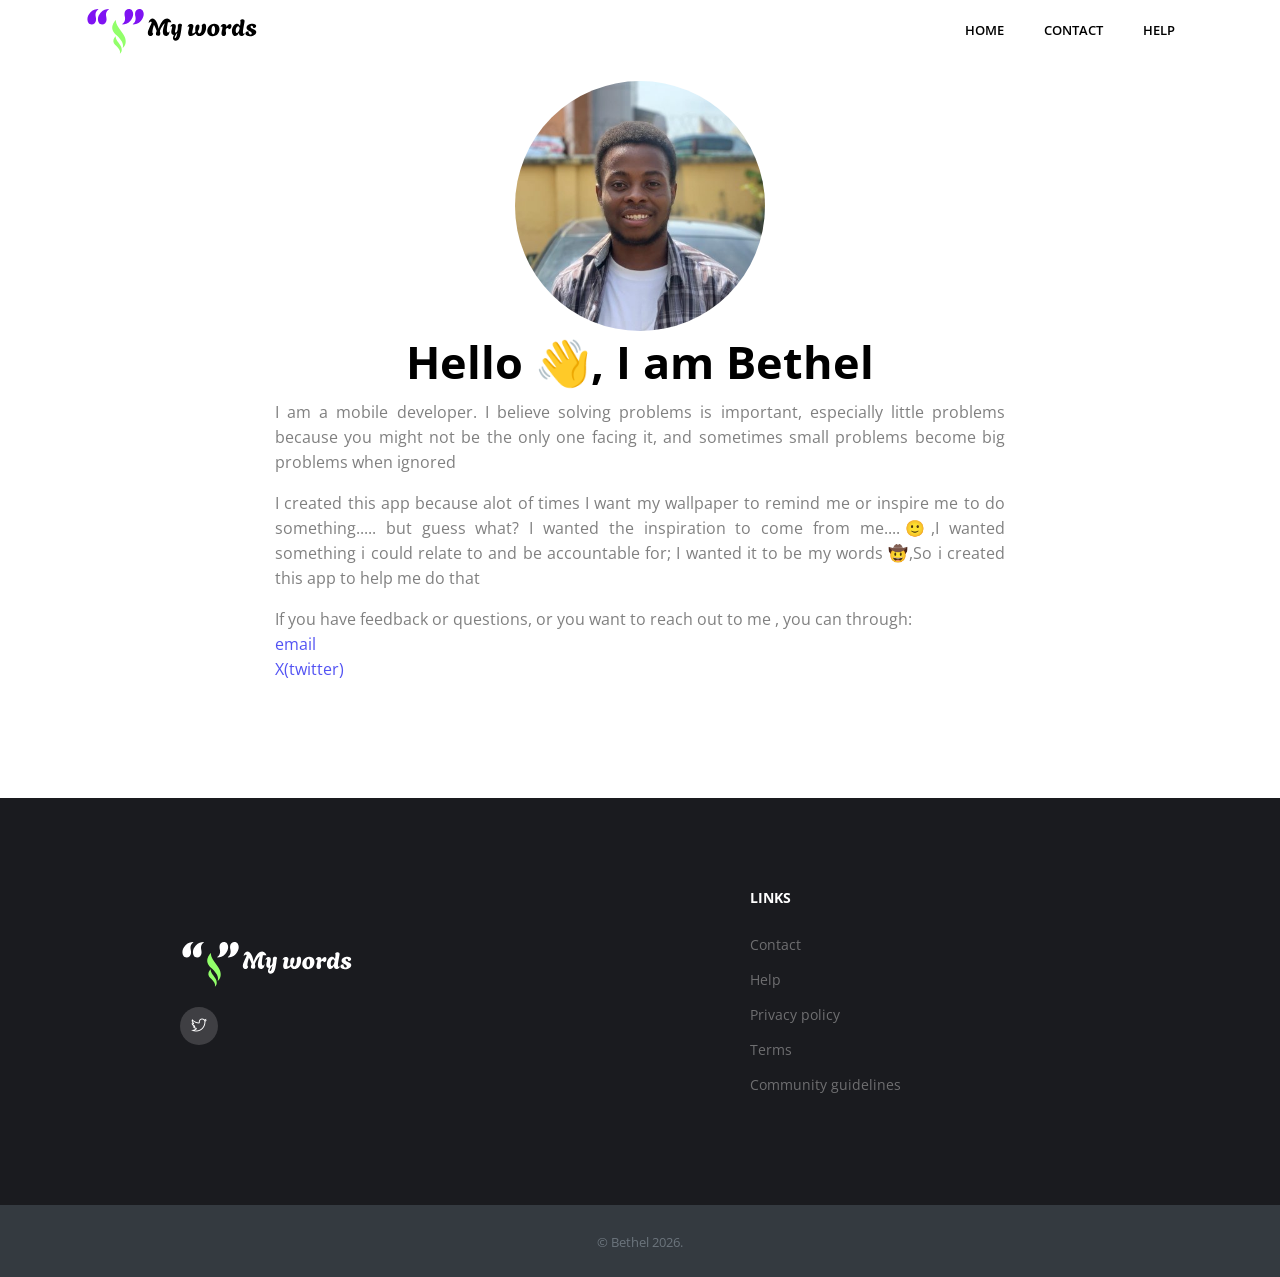
<file: contact.html>
<!-- 
THEME: Small Apps | Bootstrap App Landing Template
VERSION: 1.0.0
AUTHOR: Themefisher

HOMEPAGE: https://themefisher.com/products/small-apps-free-app-landing-page-template/
DEMO: https://demo.themefisher.com/small-apps/
GITHUB: https://github.com/themefisher/Small-Apps-Bootstrap-App-Landing-Template

Get HUGO Version : https://themefisher.com/products/small-apps-hugo-app-landing-theme/

WEBSITE: https://themefisher.com
TWITTER: https://twitter.com/themefisher
FACEBOOK: https://www.facebook.com/themefisher
-->

<!DOCTYPE html>
<html lang="en">

<head>
  <!-- Google Tag Manager -->
  <script>(function (w, d, s, l, i) {
      w[l] = w[l] || []; w[l].push({
        'gtm.start':
          new Date().getTime(), event: 'gtm.js'
      }); var f = d.getElementsByTagName(s)[0],
        j = d.createElement(s), dl = l != 'dataLayer' ? '&l=' + l : ''; j.async = true; j.src =
          'https://www.googletagmanager.com/gtm.js?id=' + i + dl; f.parentNode.insertBefore(j, f);
    })(window, document, 'script', 'dataLayer', 'GTM-NDDGJSD9');</script>
  <!-- End Google Tag Manager -->


  <!-- Basic Page Needs
  ================================================== -->
  <meta charset="utf-8">
  <title>My words app</title>

  <!-- Mobile Specific Metas
  ================================================== -->
  <meta http-equiv="X-UA-Compatible" content="IE=edge">
  <meta name="description" content="My words app Landing Template">
  <meta name="viewport" content="width=device-width, initial-scale=1.0, maximum-scale=5.0">
  <meta name="author" content="Themefisher">
  <meta name="generator" content="Themefisher Small Apps Template v1.0">

  <!-- Favicon -->
  <link rel="shortcut icon" type="image/x-icon" href="images/Logo_sign.svg" />

  <!-- PLUGINS CSS STYLE -->
  <link rel="stylesheet" href="plugins/bootstrap/bootstrap.min.css">
  <link rel="stylesheet" href="plugins/themify-icons/themify-icons.css">
  <link rel="stylesheet" href="plugins/slick/slick.css">
  <link rel="stylesheet" href="plugins/slick/slick-theme.css">
  <link rel="stylesheet" href="plugins/fancybox/jquery.fancybox.min.css">
  <link rel="stylesheet" href="plugins/aos/aos.css">

  <!-- CUSTOM CSS -->
  <link href="css/style.css" rel="stylesheet">

</head>

<body class="body-wrapper" data-spy="scroll" data-target=".privacy-nav">
  <!-- Google Tag Manager (noscript) -->
  <noscript><iframe src="https://www.googletagmanager.com/ns.html?id=GTM-NDDGJSD9" height="0" width="0"
      style="display:none;visibility:hidden"></iframe></noscript>
  <!-- End Google Tag Manager (noscript) -->


  <nav class="navbar main-nav navbar-expand-lg px-2 px-sm-0 py-2 py-lg-0">
    <div class="container">
      <a class="navbar-brand" href="index.html"><img src="images/logo.svg" alt="logo"></a>
      <button class="navbar-toggler" type="button" data-toggle="collapse" data-target="#navbarNav"
        aria-controls="navbarNav" aria-expanded="false" aria-label="Toggle navigation">
        <span class="ti-menu"></span>
      </button>
      <div class="collapse navbar-collapse" id="navbarNav">
        <ul class="navbar-nav ml-auto">
          <li class="nav-item @@home">
            <a class="nav-link" href="index.html">Home</a>
          </li>
          <li class="nav-item @@contact">
            <a class="nav-link" href="contact.html">Contact</a>
          </li>
          <li class="nav-item @@home">
            <a class="nav-link" href="help.html">Help</a>
          </li>

        </ul>
      </div>
    </div>
  </nav>

  <!--================================
=            Page Title            =
=================================-->

  <section id="contact-section" class="section page-title ">
    <div class="container">
      <div class="row">
        <div class="col-sm-8 m-auto">
          <img src="images/pic.jpg" class="circular-image">
          <!-- Page Description -->
          <h1 class="contact-title">Hello 👋, I am Bethel</h1>
          <p class="contact-details">I am a mobile developer. I believe solving problems is important, especially little
            problems because you might not be the only one facing it, and sometimes small problems become big problems
            when ignored</p>
          <p class="contact-details">I created this app because alot of times I want my wallpaper to remind me or
            inspire me to do something..... but guess what? I wanted the inspiration to come from me....🙂,I wanted
            something i could relate to and be accountable for; I wanted it to be my words 🤠,So i created this app to
            help me do that</p>
          <p class="justify-text">If you have feedback or questions, or you want to reach out to me , you can through:
          </p>
          <ul class="left-aligned-list">
            <li><a href="mailto:bethelmmadu@gmail.com" target="_blank" class="contact-links">email</a></li>
            <li><a href="https://x.com/BethelMmadu" target="_blank" class="contact-links">X(twitter)</a></li>
          </ul>

        </div>
      </div>
    </div>
  </section>

  <!--====  End of Page Title  ====-->



  <!--============================
=            Footer            =
=============================-->
  <footer>
    <div class="footer-main">
      <div class="container">
        <div class="row">
          <div class="col-lg-4 col-md-12 m-md-auto align-self-center">
            <div class="block">
              <a href="index.html"><img src="images/logo-light.svg" alt="footer-logo"></a>
              <!-- Social Site Icons -->
              <ul class="social-icon list-inline">
                <li class="list-inline-item">
                  <a href="https://x.com/My_words_app"><i class="ti-twitter"></i></a>
                </li>
              </ul>
            </div>
          </div>
          <div class="col-lg-4 col-md-12 m-md-auto align-self-center">
            <div class="block-2">
              <!-- heading -->
              <h6 class="footer-link">Links</h6>

              <!-- links -->
              <ul>
                <li><a href="contact.html">Contact</a></li>
                <li><a href="help.html">Help</a></li>
                <li><a href="privacy-policy.html">Privacy policy</a></li>
                <li><a href="terms.html">Terms</a></li>
                <li><a href="community_guidelines.html">Community guidelines</a></li>
              </ul>
            </div>
          </div>

        </div>
      </div>
    </div>
    <div class="text-center bg-dark py-4">
      <small class="text-secondary"> &copy; Bethel
        <script>document.write(new Date().getFullYear())</script>.
      </small class="text-secondary">
    </div>

    <!-- <div class="text-center bg-dark py-1">
   <small> <p>Distributed By <a href="https://themewagon.com/">Themewagon</a></p></small class="text-secondary">
  </div> -->
  </footer>


  <!-- To Top -->
  <div class="scroll-top-to">
    <i class="ti-angle-up"></i>
  </div>
  <!-- JAVASCRIPTS -->
  <script src="plugins/jquery/jquery.min.js"></script>
  <script src="plugins/bootstrap/bootstrap.min.js"></script>
  <script src="plugins/slick/slick.min.js"></script>
  <script src="plugins/fancybox/jquery.fancybox.min.js"></script>
  <script src="plugins/syotimer/jquery.syotimer.min.js"></script>
  <script src="plugins/aos/aos.js"></script>

  <script src="js/script.js"></script>
</body>

</html>
</file>
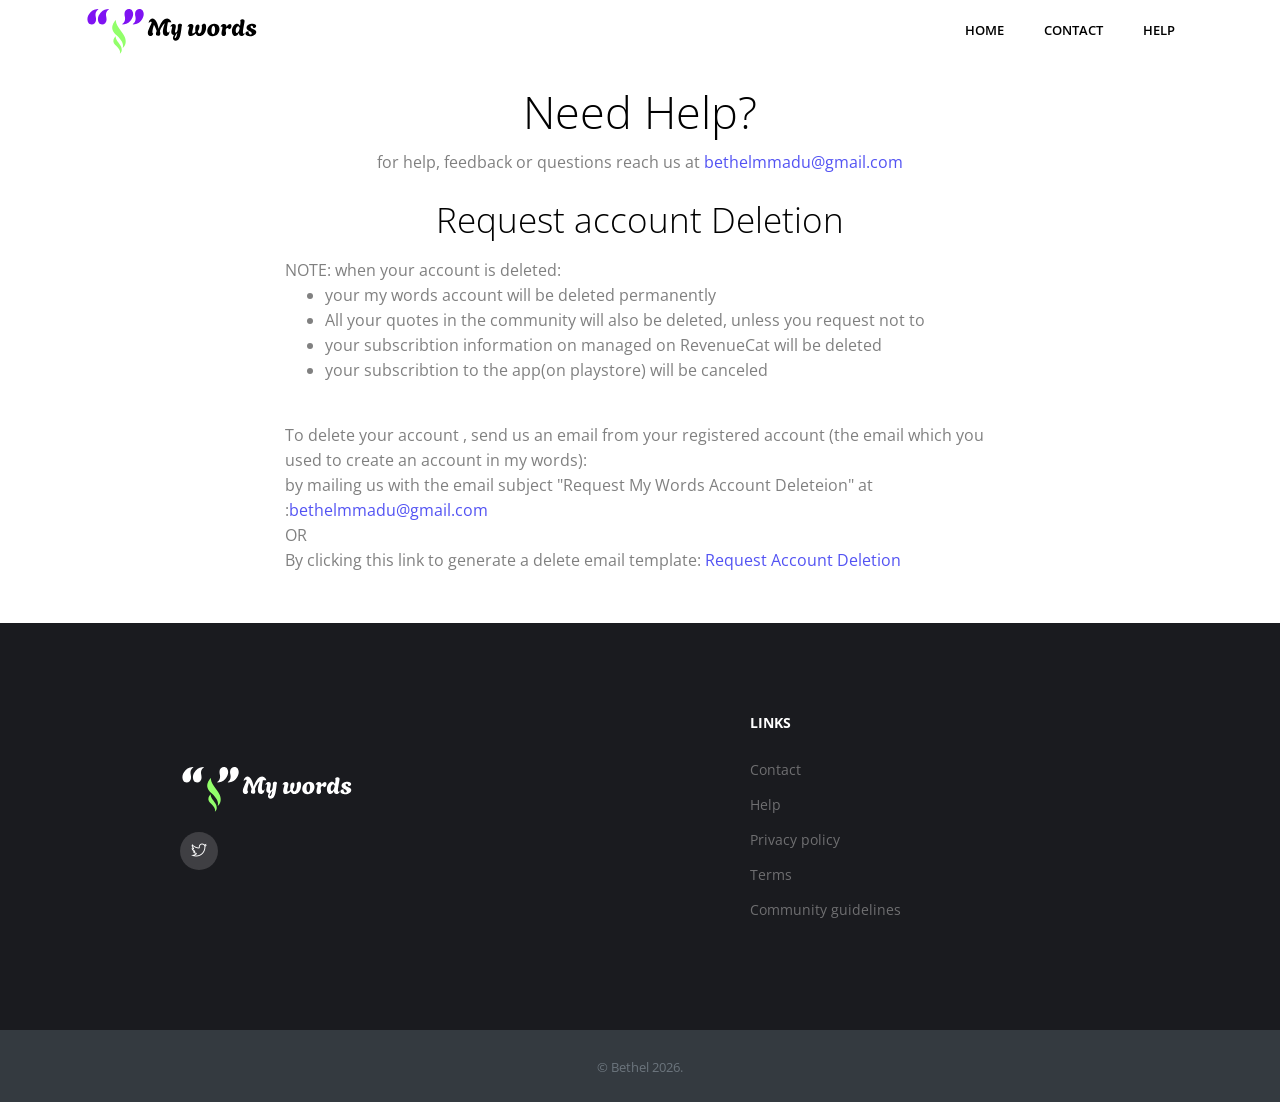
<file: help.html>
<!-- 
THEME: Small Apps | Bootstrap App Landing Template
VERSION: 1.0.0
AUTHOR: Themefisher

HOMEPAGE: https://themefisher.com/products/small-apps-free-app-landing-page-template/
DEMO: https://demo.themefisher.com/small-apps/
GITHUB: https://github.com/themefisher/Small-Apps-Bootstrap-App-Landing-Template

Get HUGO Version : https://themefisher.com/products/small-apps-hugo-app-landing-theme/

WEBSITE: https://themefisher.com
TWITTER: https://twitter.com/themefisher
FACEBOOK: https://www.facebook.com/themefisher
-->

<!DOCTYPE html>
<html lang="en">

<head>
	<!-- Google Tag Manager -->
	<script>(function (w, d, s, l, i) {
			w[l] = w[l] || []; w[l].push({
				'gtm.start':
					new Date().getTime(), event: 'gtm.js'
			}); var f = d.getElementsByTagName(s)[0],
				j = d.createElement(s), dl = l != 'dataLayer' ? '&l=' + l : ''; j.async = true; j.src =
					'https://www.googletagmanager.com/gtm.js?id=' + i + dl; f.parentNode.insertBefore(j, f);
		})(window, document, 'script', 'dataLayer', 'GTM-NDDGJSD9');</script>
	<!-- End Google Tag Manager -->



	<!-- Basic Page Needs
  ================================================== -->
	<meta charset="utf-8">
	<title>My words app</title>

	<!-- Mobile Specific Metas
  ================================================== -->
	<meta http-equiv="X-UA-Compatible" content="IE=edge">
	<meta name="description" content="My words app landing page">
	<meta name="viewport" content="width=device-width, initial-scale=1.0, maximum-scale=5.0">
	<meta name="author" content="Bethel">
	<meta name="generator" content="Themefisher Small Apps Template v1.0">

	<!-- Favicon -->
	<link rel="shortcut icon" type="image/x-icon" href="images/Logo_sign.svg" />

	<!-- PLUGINS CSS STYLE -->
	<link rel="stylesheet" href="plugins/bootstrap/bootstrap.min.css">
	<link rel="stylesheet" href="plugins/themify-icons/themify-icons.css">
	<link rel="stylesheet" href="plugins/slick/slick.css">
	<link rel="stylesheet" href="plugins/slick/slick-theme.css">
	<link rel="stylesheet" href="plugins/fancybox/jquery.fancybox.min.css">
	<link rel="stylesheet" href="plugins/aos/aos.css">

	<!-- CUSTOM CSS -->
	<link href="css/style.css" rel="stylesheet">

</head>

<body class="body-wrapper" data-spy="scroll" data-target=".privacy-nav">
	<!-- Google Tag Manager (noscript) -->
	<noscript><iframe src="https://www.googletagmanager.com/ns.html?id=GTM-NDDGJSD9" height="0" width="0"
			style="display:none;visibility:hidden"></iframe></noscript>
	<!-- End Google Tag Manager (noscript) -->


	<nav class="navbar main-nav navbar-expand-lg px-2 px-sm-0 py-2 py-lg-0">
		<div class="container">
			<a class="navbar-brand" href="index.html"><img src="images/logo.svg" alt="logo"></a>
			<button class="navbar-toggler" type="button" data-toggle="collapse" data-target="#navbarNav"
				aria-controls="navbarNav" aria-expanded="false" aria-label="Toggle navigation">
				<span class="ti-menu"></span>
			</button>
			<div class="collapse navbar-collapse" id="navbarNav">
				<ul class="navbar-nav ml-auto">
					<li class="nav-item @@home">
						<a class="nav-link" href="index.html">Home</a>
					</li>
					<li class="nav-item @@contact">
						<a class="nav-link" href="contact.html">Contact</a>
					</li>
					<li class="nav-item @@home">
						<a class="nav-link" href="help.html">Help</a>
					</li>

				</ul>
			</div>
		</div>
	</nav>
	<!--================================
=            Page Title            =
=================================-->

	<section class="page-title help-section">
		<div class="container">
			<div class="row">
				<div class="col-sm-8 m-auto">
					<!-- Page Title -->
					<h1>Need Help?</h1>
					<!-- Page Description -->
					<p>for help, feedback or questions reach us at <a href="mailto:bethelmmadu@gmail.com"
							target="_blank" class="contact-links">bethelmmadu@gmail.com</a> </p>
				</div>
			</div>
		</div>
	</section>


	<!--====  End of Our Story  ====-->

	<!--================================
=            Behind Story          =
=================================-->
	<section class="help-section">
		<div class="container">
			<div class="row">
				<div class="col-12">
					<div class="section-title mb-0">
						<h2>Request account Deletion </h2>
					</div>
					<div class="col-sm-8 m-auto bottom-pad">
						<p>NOTE: when your account is deleted:</p>
						<ul>
							<li>your my words account will be deleted permanently</li>
							<li>All your quotes in the community will also be deleted, unless you request not to</li>
							<li>your subscribtion information on managed on RevenueCat will be deleted </li>
							<li>your subscribtion to the app(on playstore) will be canceled</li>
						</ul>
						<br>
						<p>To delete your account , send us an email from your registered account (the email which you
							used to create an account in my words):</p>
						<p>by mailing us with the email subject "Request My Words Account Deleteion" at :<a
								href="mailto:bethelmmadu@gmail.com" target="_blank"
								class="contact-links">bethelmmadu@gmail.com</a> </p>
						<p>OR</p>
						<p>By clicking this link to generate a delete email template: <a
								href="mailto:bethelmmadu@gmail.com?subject=Request%20MY_WORDS%20Account%20Deletion"
								target="_blank" class="contact-links">Request Account Deletion</a></p>
					</div>
				</div>
			</div>
		</div>
	</section>
	<!--====  End of Behind Story  ====-->

	<!--==================================
=            Create Story            =
===================================-->
	<footer>
		<div class="footer-main">
			<div class="container">
				<div class="row">
					<div class="col-lg-4 col-md-12 m-md-auto align-self-center">
						<div class="block">
							<a href="index.html"><img src="images/logo-light.svg" alt="footer-logo"></a>
							<!-- Social Site Icons -->
							<ul class="social-icon list-inline">
								<li class="list-inline-item">
									<a href="https://x.com/My_words_app"><i class="ti-twitter"></i></a>
								</li>
							</ul>
						</div>
					</div>
					<div class="col-lg-4 col-md-12 m-md-auto align-self-center">
						<div class="block-2">
							<!-- heading -->
							<h6 class="footer-link">Links</h6>

							<!-- links -->
							<ul>
								<li><a href="contact.html">Contact</a></li>
								<li><a href="help.html">Help</a></li>
								<li><a href="privacy-policy.html">Privacy policy</a></li>
								<li><a href="terms.html">Terms</a></li>
								<li><a href="community_guidelines.html">Community guidelines</a></li>
							</ul>
						</div>
					</div>

				</div>
			</div>
		</div>
		<div class="text-center bg-dark py-4">
			<small class="text-secondary"> &copy; Bethel
				<script>document.write(new Date().getFullYear())</script>.
			</small class="text-secondary">
		</div>

		<!-- <div class="text-center bg-dark py-1">
	 <small> <p>Distributed By <a href="https://themewagon.com/">Themewagon</a></p></small class="text-secondary">
	</div> -->
	</footer>


	<!-- To Top -->
	<div class="scroll-top-to">
		<i class="ti-angle-up"></i>
	</div>
	<!-- JAVASCRIPTS -->
	<script src="plugins/jquery/jquery.min.js"></script>
	<script src="plugins/bootstrap/bootstrap.min.js"></script>
	<script src="plugins/slick/slick.min.js"></script>
	<script src="plugins/fancybox/jquery.fancybox.min.js"></script>
	<script src="plugins/syotimer/jquery.syotimer.min.js"></script>
	<script src="plugins/aos/aos.js"></script>

	<script src="js/script.js"></script>
</body>

</html>
</file>
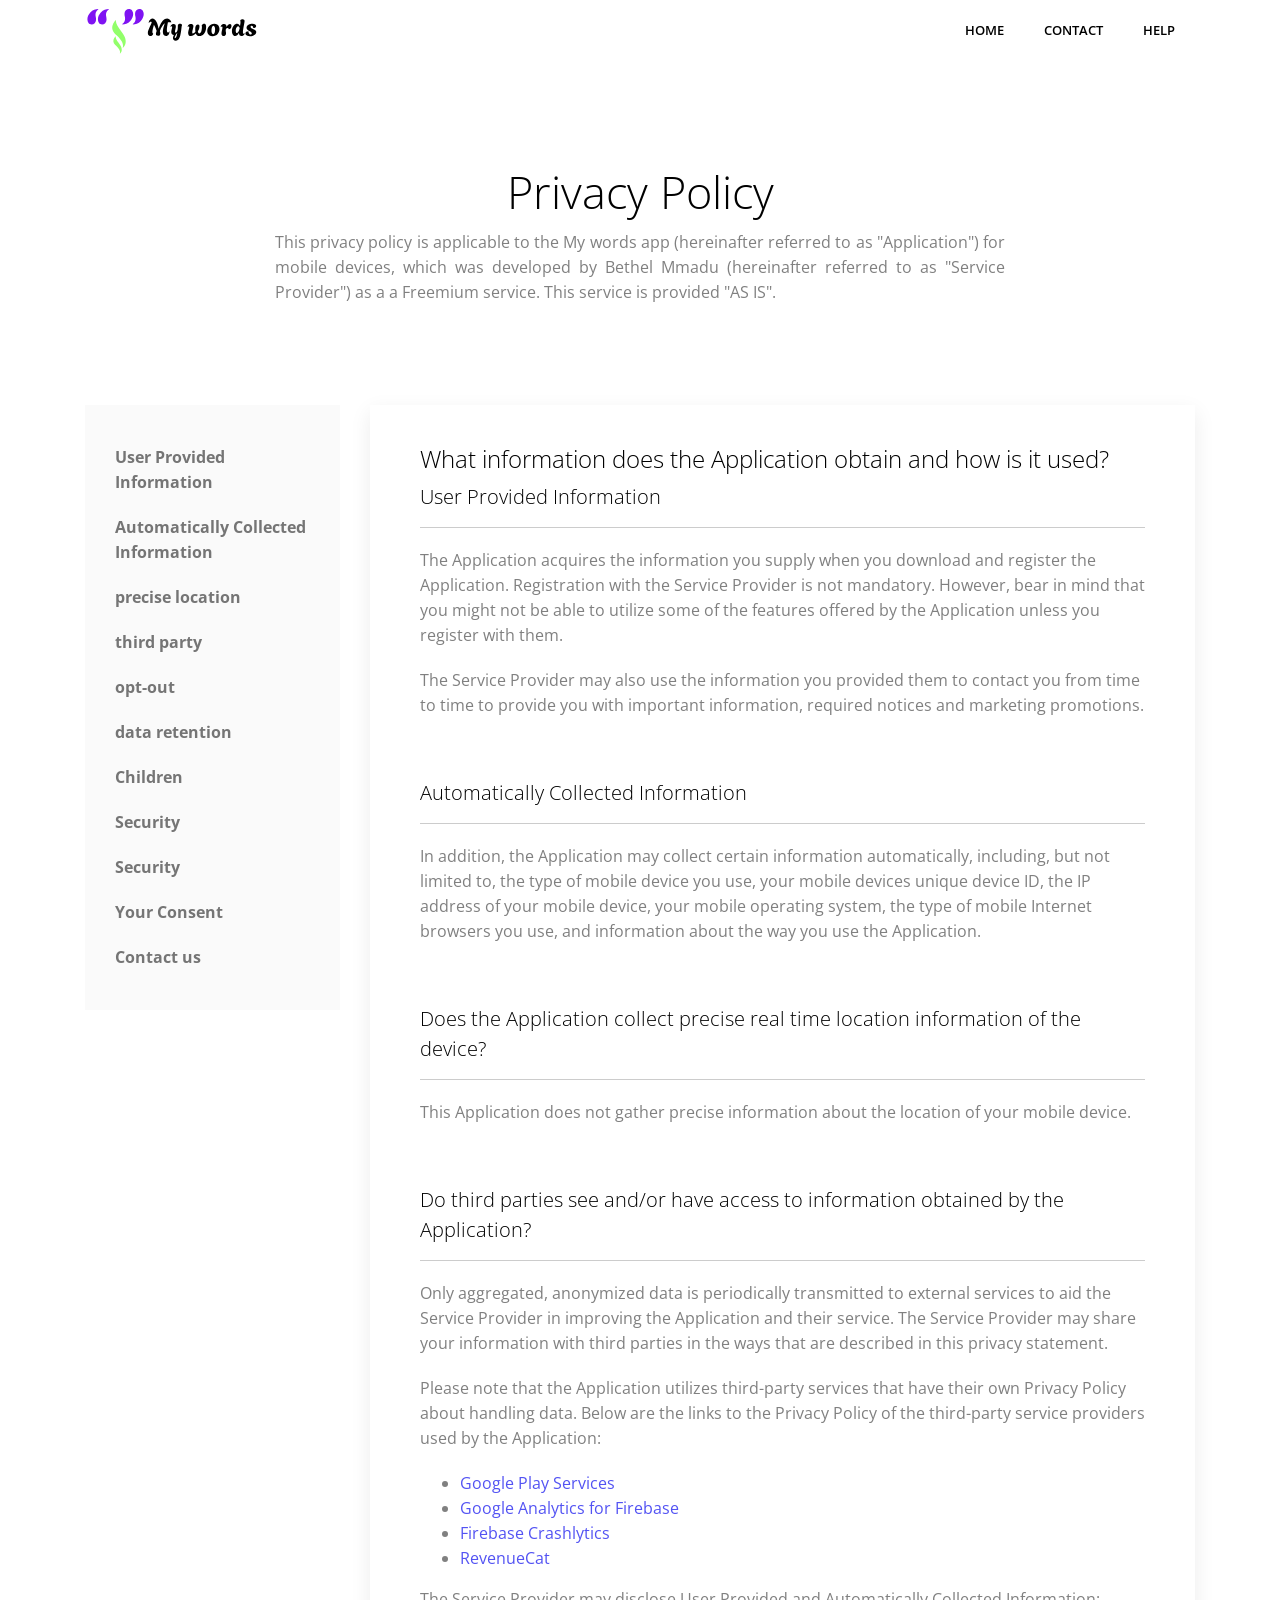
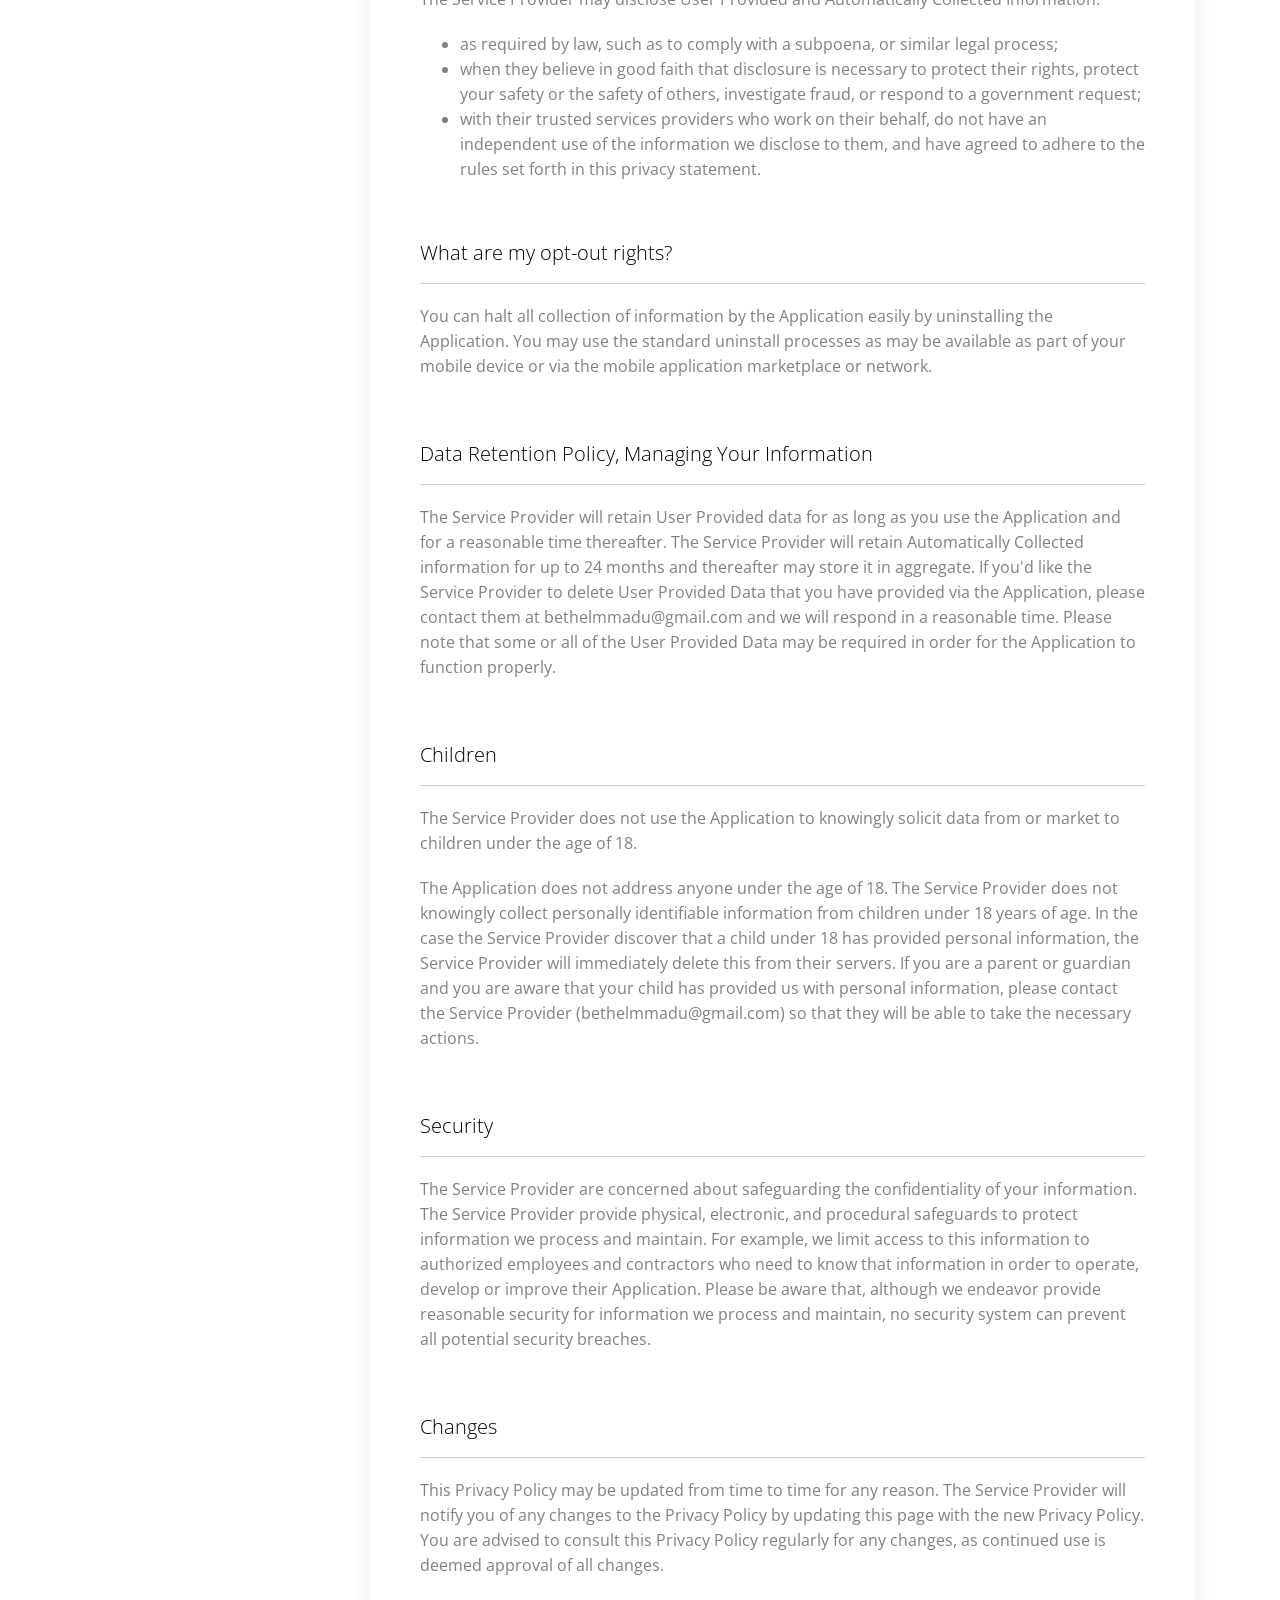
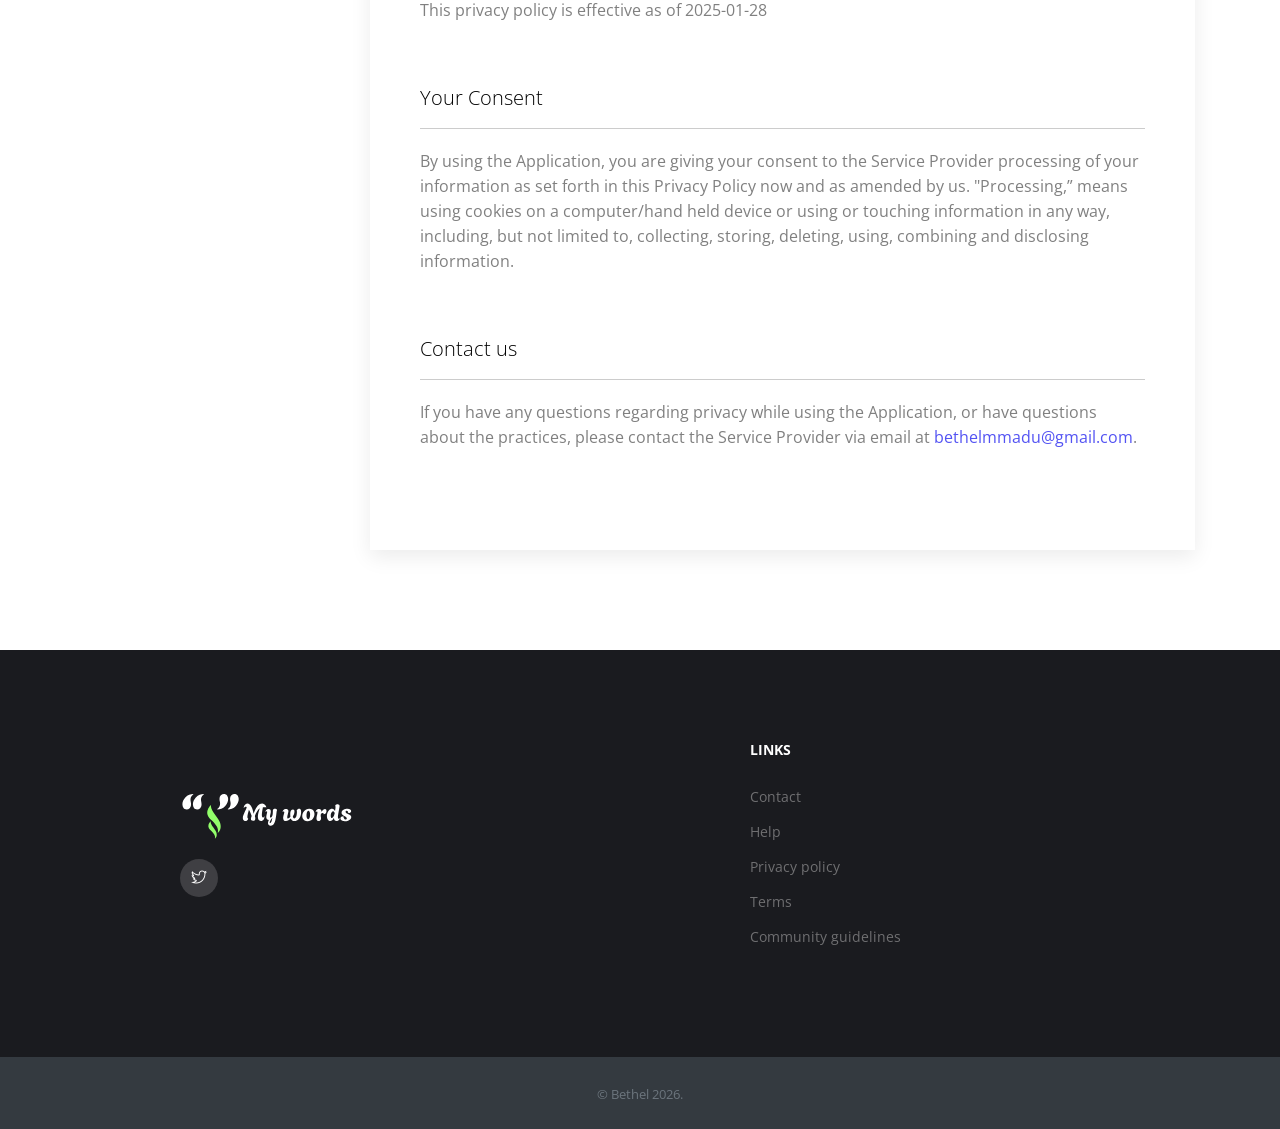
<file: privacy-policy.html>
<!-- 
THEME: Small Apps | Bootstrap App Landing Template
VERSION: 1.0.0
AUTHOR: Themefisher

HOMEPAGE: https://themefisher.com/products/small-apps-free-app-landing-page-template/
DEMO: https://demo.themefisher.com/small-apps/
GITHUB: https://github.com/themefisher/Small-Apps-Bootstrap-App-Landing-Template

Get HUGO Version : https://themefisher.com/products/small-apps-hugo-app-landing-theme/

WEBSITE: https://themefisher.com
TWITTER: https://twitter.com/themefisher
FACEBOOK: https://www.facebook.com/themefisher
-->

<!DOCTYPE html>
<html lang="en">

<head>
	<!-- Google Tag Manager -->
	<script>(function (w, d, s, l, i) {
			w[l] = w[l] || []; w[l].push({
				'gtm.start':
					new Date().getTime(), event: 'gtm.js'
			}); var f = d.getElementsByTagName(s)[0],
				j = d.createElement(s), dl = l != 'dataLayer' ? '&l=' + l : ''; j.async = true; j.src =
					'https://www.googletagmanager.com/gtm.js?id=' + i + dl; f.parentNode.insertBefore(j, f);
		})(window, document, 'script', 'dataLayer', 'GTM-NDDGJSD9');</script>
	<!-- End Google Tag Manager -->


	<!-- Basic Page Needs
  ================================================== -->
	<meta charset="utf-8">
	<title>My words app</title>

	<!-- Mobile Specific Metas
  ================================================== -->
	<meta http-equiv="X-UA-Compatible" content="IE=edge">
	<meta name="description" content="My words app landing page">
	<meta name="viewport" content="width=device-width, initial-scale=1.0, maximum-scale=5.0">
	<meta name="author" content="Bethel">
	<meta name="generator" content="Themefisher Small Apps Template v1.0">

	<!-- Favicon -->
	<link rel="shortcut icon" type="image/x-icon" href="images/Logo_sign.svg" />

	<!-- PLUGINS CSS STYLE -->
	<link rel="stylesheet" href="plugins/bootstrap/bootstrap.min.css">
	<link rel="stylesheet" href="plugins/themify-icons/themify-icons.css">
	<link rel="stylesheet" href="plugins/slick/slick.css">
	<link rel="stylesheet" href="plugins/slick/slick-theme.css">
	<link rel="stylesheet" href="plugins/fancybox/jquery.fancybox.min.css">
	<link rel="stylesheet" href="plugins/aos/aos.css">

	<!-- CUSTOM CSS -->
	<link href="css/style.css" rel="stylesheet">

</head>

<body class="body-wrapper" data-spy="scroll" data-target=".privacy-nav">
	<!-- Google Tag Manager (noscript) -->
	<noscript><iframe src="https://www.googletagmanager.com/ns.html?id=GTM-NDDGJSD9" height="0" width="0"
			style="display:none;visibility:hidden"></iframe></noscript>
	<!-- End Google Tag Manager (noscript) -->

	<nav class="navbar main-nav navbar-expand-lg px-2 px-sm-0 py-2 py-lg-0">
		<div class="container">
			<a class="navbar-brand" href="index.html"><img src="images/logo.svg" alt="logo"></a>
			<button class="navbar-toggler" type="button" data-toggle="collapse" data-target="#navbarNav"
				aria-controls="navbarNav" aria-expanded="false" aria-label="Toggle navigation">
				<span class="ti-menu"></span>
			</button>
			<div class="collapse navbar-collapse" id="navbarNav">
				<ul class="navbar-nav ml-auto">
					<li class="nav-item @@home">
						<a class="nav-link" href="index.html">Home</a>
					</li>
					<li class="nav-item @@contact">
						<a class="nav-link" href="contact.html">Contact</a>
					</li>
					<li class="nav-item @@home">
						<a class="nav-link" href="help.html">Help</a>
					</li>

				</ul>
			</div>
		</div>
	</nav>

	<!--================================
=            Page Title            =
=================================-->

	<section class="section page-title">
		<div class="container">
			<div class="row">
				<div class="col-sm-8 m-auto">
					<!-- Page Title -->
					<h1>Privacy Policy</h1>
					<!-- Page Description -->
					<p class="justify-text">This privacy policy is applicable to the My words app (hereinafter referred
						to as "Application") for mobile devices, which was developed by Bethel Mmadu (hereinafter
						referred to as "Service Provider") as a a Freemium service. This service is provided "AS IS".
					</p>
				</div>
			</div>
		</div>
	</section>

	<!--====  End of Page Title  ====-->


	<!--====================================
=            Privacy Policy            =
=====================================-->
	<section class="privacy section pt-0">
		<div class="container">
			<div class="row">
				<div class="col-lg-3">
					<nav class="privacy-nav">
						<ul>
							<li><a class="nav-link scrollTo" href="#User-Provided-Information" class="scrollTo">User
									Provided Information</a></li>
							<li><a class="nav-link scrollTo" href="#Automatically-Collected-Information"
									class="scrollTo">Automatically Collected Information</a></li>
							<li><a class="nav-link scrollTo" href="#precise-location" class="scrollTo">precise
									location</a></li>
							<li><a class="nav-link scrollTo" href="#third-party" class="scrollTo">third party</a></li>
							<li><a class="nav-link scrollTo" href="#opt-out" class="scrollTo">opt-out</a></li>
							<li><a class="nav-link scrollTo" href="#data-retention" class="scrollTo">data retention</a>
							</li>
							<li><a class="nav-link scrollTo" href="#Children" class="scrollTo">Children</a></li>
							<li><a class="nav-link scrollTo" href="#Security" class="scrollTo">Security</a></li>
							<li><a class="nav-link scrollTo" href="#Changes" class="scrollTo">Security</a></li>
							<li><a class="nav-link scrollTo" href="#Your-Consent" class="scrollTo">Your Consent</a></li>
							<li><a class="nav-link scrollTo" href="#Contact-us" class="scrollTo">Contact us</a></li>

						</ul>
					</nav>
				</div>
				<div class="col-lg-9">
					<div class="block">
						<!-- User License -->
						<h4>What information does the Application obtain and how is it used?</h4>
						<div id="User-Provided-Information" class="policy-item">
							<div class="title">
								<h3>User Provided Information</h3>
							</div>
							<div class="policy-details">
								<p>The Application acquires the information you supply when you download and register
									the Application. Registration with the Service Provider is not mandatory. However,
									bear in mind that you might not be able to utilize some of the features offered by
									the Application unless you register with them.</p>
								<p>The Service Provider may also use the information you provided them to contact you
									from time to time to provide you with important information, required notices and
									marketing promotions.</p>
							</div>
						</div>
						<!-- Disclaimer -->
						<div id="Automatically-Collected-Information" class="policy-item">
							<div class="title">
								<h3>Automatically Collected Information</h3>
							</div>
							<div class="policy-details">
								<p>In addition, the Application may collect certain information automatically,
									including, but not limited to, the type of mobile device you use, your mobile
									devices unique device ID, the IP address of your mobile device, your mobile
									operating system, the type of mobile Internet browsers you use, and information
									about the way you use the Application.</p>
							</div>
						</div>
						<!-- Limitations -->
						<div id="precise-location" class="policy-item">
							<div class="title">
								<h3>Does the Application collect precise real time location information of the device?
								</h3>
							</div>
							<div class="policy-details">
								<p>This Application does not gather precise information about the location of your
									mobile device.</p>
							</div>
						</div>
						<!-- Governing Law -->
						<div id="third-party" class="policy-item">
							<div class="title">
								<h3>Do third parties see and/or have access to information obtained by the Application?
								</h3>
							</div>
							<div class="policy-details">
								<p>Only aggregated, anonymized data is periodically transmitted to external services to
									aid the Service Provider in improving the Application and their service. The Service
									Provider may share your information with third parties in the ways that are
									described in this privacy statement.</p>
								<p>Please note that the Application utilizes third-party services that have their own
									Privacy Policy about handling data. Below are the links to the Privacy Policy of the
									third-party service providers used by the Application:</p>
								<ul>
									<li><a href="https://www.google.com/policies/privacy/" target="_blank"
											class="contact-links">Google Play Services</a></li>
									<li><a href="https://firebase.google.com/support/privacy" target="_blank"
											class="contact-links">Google Analytics for Firebase</a></li>
									<li><a href="https://firebase.google.com/support/privacy/" target="_blank"
											class="contact-links">Firebase Crashlytics</a></li>
									<li><a href="https://www.revenuecat.com/privacy" target="_blank"
											class="contact-links">RevenueCat</a></li>
								</ul>
								<p>The Service Provider may disclose User Provided and Automatically Collected
									Information:</p>
								<ul>
									<li>as required by law, such as to comply with a subpoena, or similar legal process;
									</li>
									<li>when they believe in good faith that disclosure is necessary to protect their
										rights, protect your safety or the safety of others, investigate fraud, or
										respond to a government request;</li>
									<li>with their trusted services providers who work on their behalf, do not have an
										independent use of the information we disclose to them, and have agreed to
										adhere to the rules set forth in this privacy statement.</li>
								</ul>
							</div>
						</div>
						<div id="opt-out" class="policy-item">
							<div class="title">
								<h3>What are my opt-out rights?</h3>
							</div>
							<div class="policy-details">
								<p>You can halt all collection of information by the Application easily by uninstalling
									the Application. You may use the standard uninstall processes as may be available as
									part of your mobile device or via the mobile application marketplace or network.</p>
							</div>
						</div>
						<div id="data-retention" class="policy-item">
							<div class="title">
								<h3>Data Retention Policy, Managing Your Information</h3>
							</div>
							<div class="policy-details">
								<p>The Service Provider will retain User Provided data for as long as you use the
									Application and for a reasonable time thereafter. The Service Provider will retain
									Automatically Collected information for up to 24 months and thereafter may store it
									in aggregate. If you'd like the Service Provider to delete User Provided Data that
									you have provided via the Application, please contact them at bethelmmadu@gmail.com
									and we will respond in a reasonable time. Please note that some or all of the User
									Provided Data may be required in order for the Application to function properly.</p>
							</div>
						</div>
						<div id="Children" class="policy-item">
							<div class="title">
								<h3>Children</h3>
							</div>
							<div class="policy-details">
								<p>The Service Provider does not use the Application to knowingly solicit data from or
									market to children under the age of 18.</p>
								<p>The Application does not address anyone under the age of 18. The Service Provider
									does not knowingly collect personally identifiable information from children under
									18 years of age. In the case the Service Provider discover that a child under 18 has
									provided personal information, the Service Provider will immediately delete this
									from their servers. If you are a parent or guardian and you are aware that your
									child has provided us with personal information, please contact the Service Provider
									(bethelmmadu@gmail.com) so that they will be able to take the necessary actions.</p>
							</div>
						</div>
						<div id="Security" class="policy-item">
							<div class="title">
								<h3>Security</h3>
							</div>
							<div class="policy-details">
								<p>The Service Provider are concerned about safeguarding the confidentiality of your
									information. The Service Provider provide physical, electronic, and procedural
									safeguards to protect information we process and maintain. For example, we limit
									access to this information to authorized employees and contractors who need to know
									that information in order to operate, develop or improve their Application. Please
									be aware that, although we endeavor provide reasonable security for information we
									process and maintain, no security system can prevent all potential security
									breaches. </p>
							</div>
						</div>
						<div id="Changes" class="policy-item">
							<div class="title">
								<h3>Changes</h3>
							</div>
							<div class="policy-details">
								<p>This Privacy Policy may be updated from time to time for any reason. The Service
									Provider will notify you of any changes to the Privacy Policy by updating this page
									with the new Privacy Policy. You are advised to consult this Privacy Policy
									regularly for any changes, as continued use is deemed approval of all changes. </p>
								<p>This privacy policy is effective as of 2025-01-28</p>
							</div>
						</div>
						<div id="Your-Consent" class="policy-item">
							<div class="title">
								<h3>Your Consent</h3>
							</div>
							<div class="policy-details">
								<p>By using the Application, you are giving your consent to the Service Provider
									processing of your information as set forth in this Privacy Policy now and as
									amended by us. "Processing,” means using cookies on a computer/hand held device or
									using or touching information in any way, including, but not limited to, collecting,
									storing, deleting, using, combining and disclosing information.</p>
							</div>
						</div>
						<div id="Contact-us" class="policy-item">
							<div class="title">
								<h3>Contact us</h3>
							</div>
							<div class="policy-details">
								<p>If you have any questions regarding privacy while using the Application, or have
									questions about the practices, please contact the Service Provider via email at <a
										href="mailto:bethelmmadu@gmail.com" target="_blank"
										class="contact-links">bethelmmadu@gmail.com</a>.</p>
							</div>
						</div>
					</div>
				</div>
			</div>
		</div>
	</section>
	<!--====  End of Privacy Policy  ====-->

	<!--============================
=            Footer            =
=============================-->
	<footer>
		<div class="footer-main">
			<div class="container">
				<div class="row">
					<div class="col-lg-4 col-md-12 m-md-auto align-self-center">
						<div class="block">
							<a href="index.html"><img src="images/logo-light.svg" alt="footer-logo"></a>
							<!-- Social Site Icons -->
							<ul class="social-icon list-inline">
								<li class="list-inline-item">
									<a href="https://x.com/My_words_app"><i class="ti-twitter"></i></a>
								</li>
							</ul>
						</div>
					</div>
					<div class="col-lg-4 col-md-12 m-md-auto align-self-center">
						<div class="block-2">
							<!-- heading -->
							<h6 class="footer-link">Links</h6>

							<!-- links -->
							<ul>
								<li><a href="contact.html">Contact</a></li>
								<li><a href="help.html">Help</a></li>
								<li><a href="privacy-policy.html">Privacy policy</a></li>
								<li><a href="terms.html">Terms</a></li>
								<li><a href="community_guidelines.html">Community guidelines</a></li>
							</ul>
						</div>
					</div>

				</div>
			</div>
		</div>
		<div class="text-center bg-dark py-4">
			<small class="text-secondary"> &copy; Bethel
				<script>document.write(new Date().getFullYear())</script>.
			</small class="text-secondary">
		</div>

		<!-- <div class="text-center bg-dark py-1">
   <small> <p>Distributed By <a href="https://themewagon.com/">Themewagon</a></p></small class="text-secondary">
  </div> -->
	</footer>


	<!-- To Top -->
	<div class="scroll-top-to">
		<i class="ti-angle-up"></i>
	</div>

	<!-- JAVASCRIPTS -->
	<script src="plugins/jquery/jquery.min.js"></script>
	<script src="plugins/bootstrap/bootstrap.min.js"></script>
	<script src="plugins/slick/slick.min.js"></script>
	<script src="plugins/fancybox/jquery.fancybox.min.js"></script>
	<script src="plugins/syotimer/jquery.syotimer.min.js"></script>
	<script src="plugins/aos/aos.js"></script>


	<script src="js/script.js"></script>
</body>

</html>
</file>
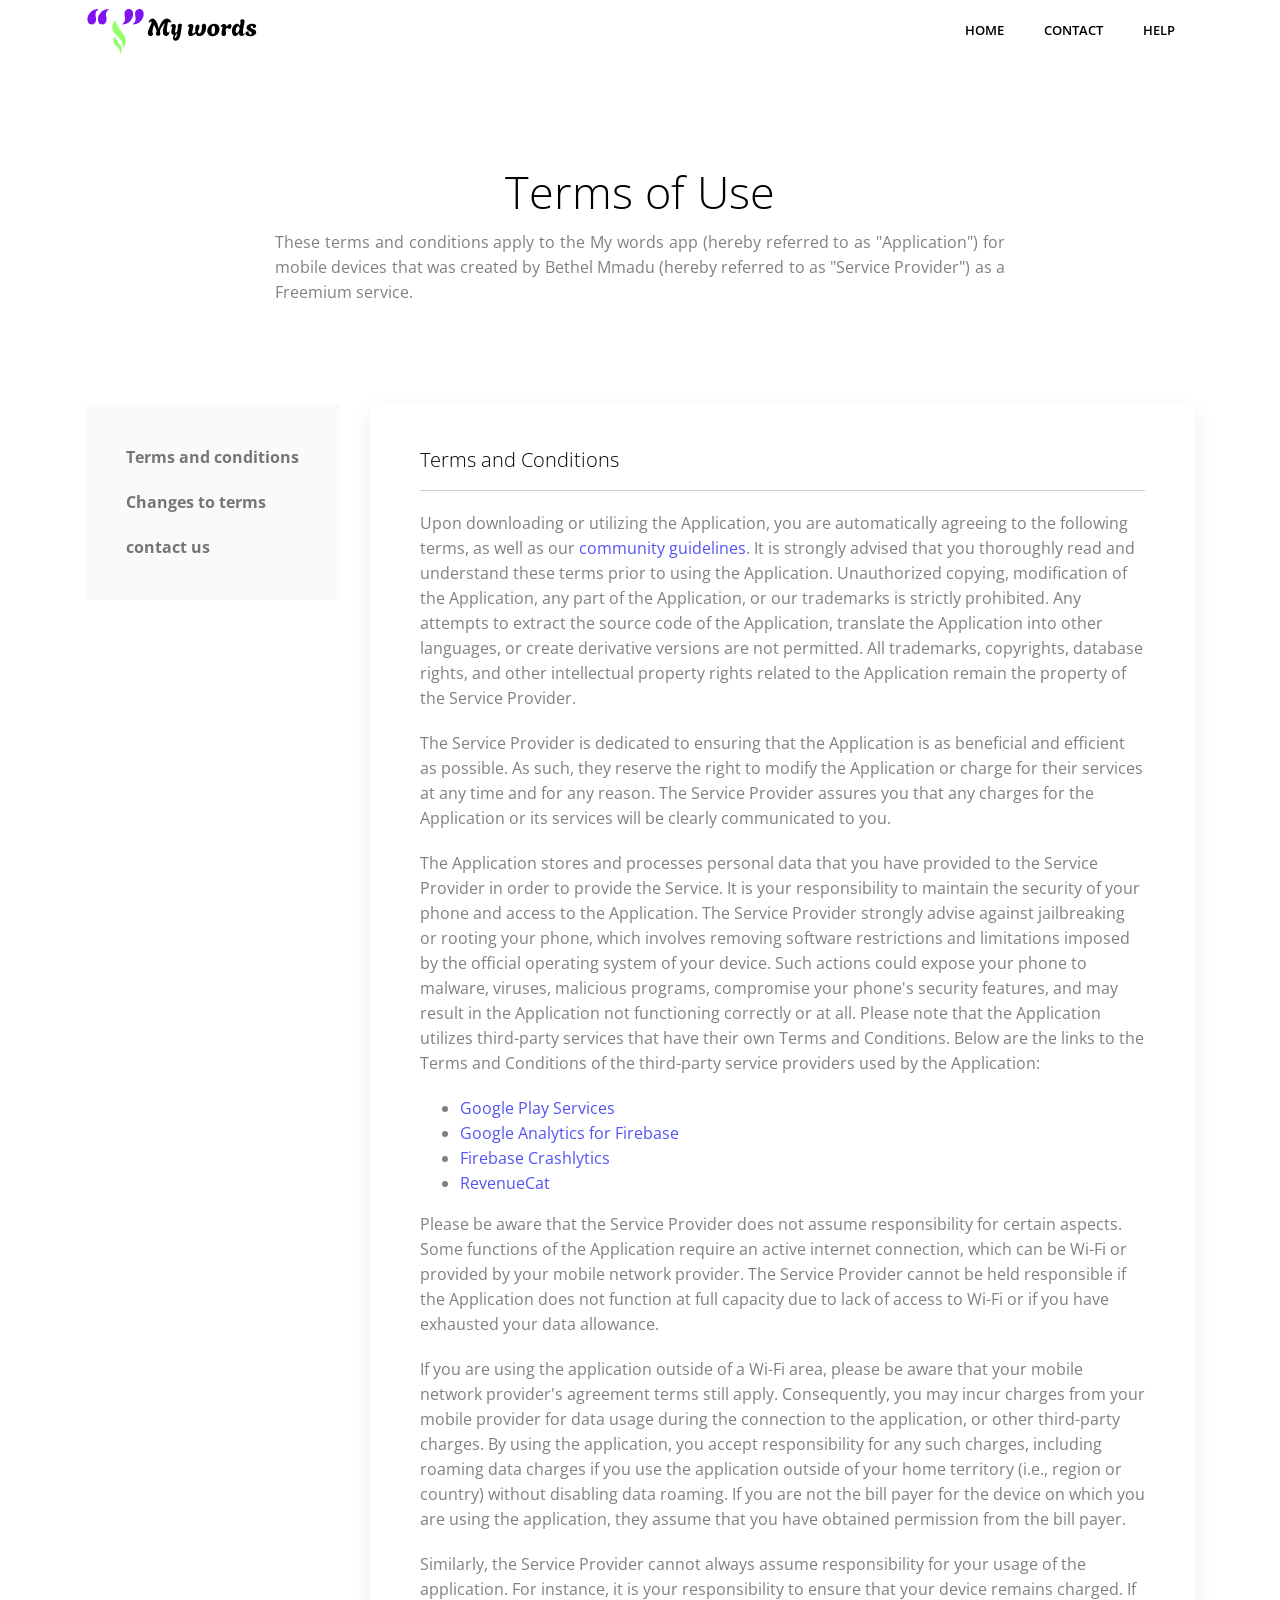
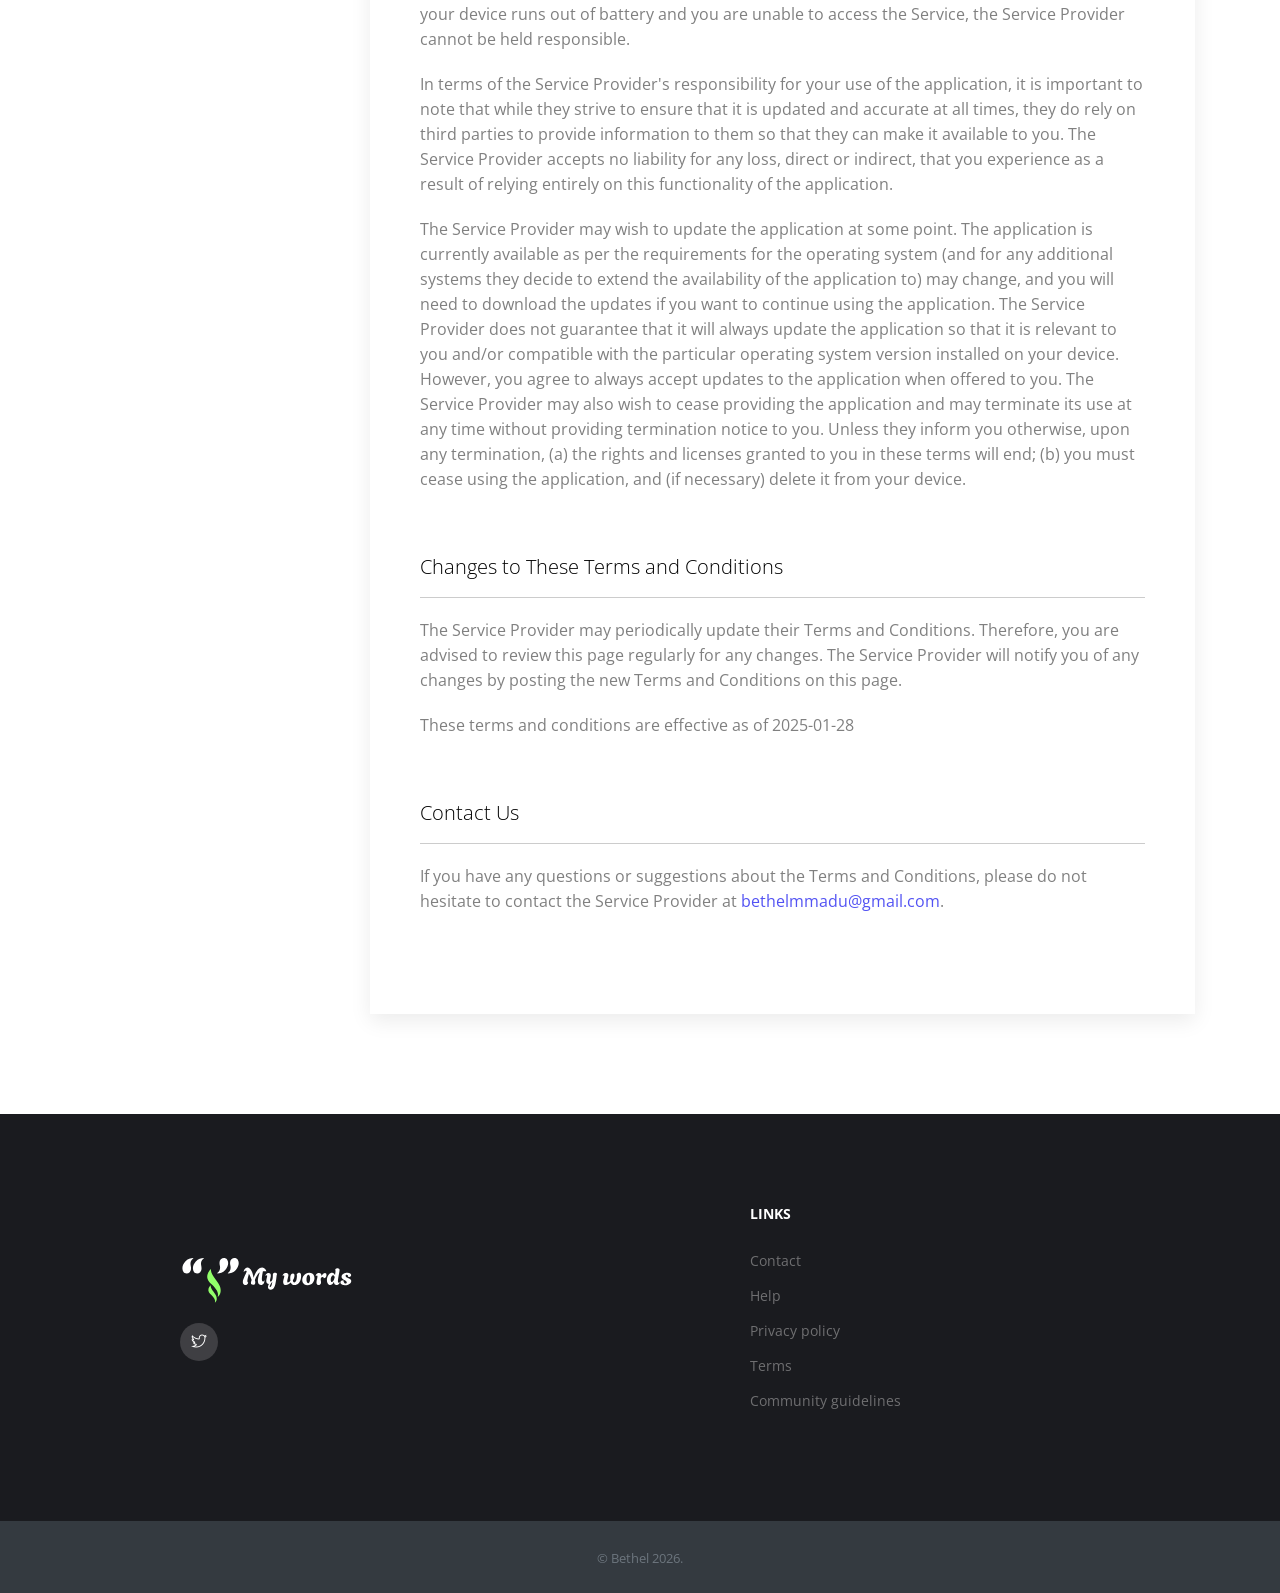
<file: terms.html>
<!-- 
THEME: Small Apps | Bootstrap App Landing Template
VERSION: 1.0.0
AUTHOR: Themefisher

HOMEPAGE: https://themefisher.com/products/small-apps-free-app-landing-page-template/
DEMO: https://demo.themefisher.com/small-apps/
GITHUB: https://github.com/themefisher/Small-Apps-Bootstrap-App-Landing-Template

Get HUGO Version : https://themefisher.com/products/small-apps-hugo-app-landing-theme/

WEBSITE: https://themefisher.com
TWITTER: https://twitter.com/themefisher
FACEBOOK: https://www.facebook.com/themefisher
-->

<!DOCTYPE html>
<html lang="en">

<head>

  <!-- Google Tag Manager -->
  <script>(function (w, d, s, l, i) {
      w[l] = w[l] || []; w[l].push({
        'gtm.start':
          new Date().getTime(), event: 'gtm.js'
      }); var f = d.getElementsByTagName(s)[0],
        j = d.createElement(s), dl = l != 'dataLayer' ? '&l=' + l : ''; j.async = true; j.src =
          'https://www.googletagmanager.com/gtm.js?id=' + i + dl; f.parentNode.insertBefore(j, f);
    })(window, document, 'script', 'dataLayer', 'GTM-NDDGJSD9');</script>
  <!-- End Google Tag Manager -->


  <!-- Basic Page Needs
  ================================================== -->
  <meta charset="utf-8">
  <title>My words app</title>

  <!-- Mobile Specific Metas
  ================================================== -->
  <meta http-equiv="X-UA-Compatible" content="IE=edge">
  <meta name="description" content="My words app landing page">
  <meta name="viewport" content="width=device-width, initial-scale=1.0, maximum-scale=5.0">
  <meta name="author" content="Bethel">
  <meta name="generator" content="Themefisher Small Apps Template v1.0">

  <!-- Favicon -->
  <link rel="shortcut icon" type="image/x-icon" href="images/Logo_sign.svg" />

  <!-- PLUGINS CSS STYLE -->
  <link rel="stylesheet" href="plugins/bootstrap/bootstrap.min.css">
  <link rel="stylesheet" href="plugins/themify-icons/themify-icons.css">
  <link rel="stylesheet" href="plugins/slick/slick.css">
  <link rel="stylesheet" href="plugins/slick/slick-theme.css">
  <link rel="stylesheet" href="plugins/fancybox/jquery.fancybox.min.css">
  <link rel="stylesheet" href="plugins/aos/aos.css">

  <!-- CUSTOM CSS -->
  <link href="css/style.css" rel="stylesheet">

</head>

<body class="body-wrapper" data-spy="scroll" data-target=".privacy-nav">
  <!-- Google Tag Manager (noscript) -->
  <noscript><iframe src="https://www.googletagmanager.com/ns.html?id=GTM-NDDGJSD9" height="0" width="0"
      style="display:none;visibility:hidden"></iframe></noscript>
  <!-- End Google Tag Manager (noscript) -->

  <nav class="navbar main-nav navbar-expand-lg px-2 px-sm-0 py-2 py-lg-0">
    <div class="container">
      <a class="navbar-brand" href="index.html"><img src="images/logo.svg" alt="logo"></a>
      <button class="navbar-toggler" type="button" data-toggle="collapse" data-target="#navbarNav"
        aria-controls="navbarNav" aria-expanded="false" aria-label="Toggle navigation">
        <span class="ti-menu"></span>
      </button>
      <div class="collapse navbar-collapse" id="navbarNav">
        <ul class="navbar-nav ml-auto">
          <li class="nav-item @@home">
            <a class="nav-link" href="index.html">Home</a>
          </li>
          <li class="nav-item @@contact">
            <a class="nav-link" href="contact.html">Contact</a>
          </li>
          <li class="nav-item @@home">
            <a class="nav-link" href="help.html">Help</a>
          </li>

        </ul>
      </div>
    </div>
  </nav>
  <!--================================
=            Page Title            =
=================================-->

  <section class="section page-title">
    <div class="container">
      <div class="row">
        <div class="col-sm-8 m-auto">
          <!-- Page Title -->
          <h1>Terms of Use</h1>
          <!-- Page Description -->
          <p class="justify-text">These terms and conditions apply to the My words app (hereby referred to as
            "Application") for mobile devices that was created by Bethel Mmadu (hereby referred to as "Service
            Provider") as a Freemium service.</p>
        </div>
      </div>
    </div>
  </section>

  <!--====  End of Page Title  ====-->


  <!--====================================
=            Privacy Policy            =
=====================================-->
  <section class="privacy section pt-0">
    <div class="container">
      <div class="row">
        <div class="col-lg-3">
          <nav class="privacy-nav">
            <ul>
              <li><a class="nav-link scrollTo" href="#terms-and-conditions" class="scrollTo">Terms and conditions</a>
              </li>
              <li><a class="nav-link scrollTo" href="#changes-to-terms" class="scrollTo">Changes to terms</a></li>
              <li><a class="nav-link scrollTo" href="#contact-us" class="scrollTo">contact us</a></li>

            </ul>
          </nav>
        </div>
        <div class="col-lg-9">
          <div class="block">
            <div id="terms-and-conditions" class="policy-item">
              <div class="title">
                <h3>Terms and Conditions</h3>
              </div>
              <div class="policy-details">
                <p>Upon downloading or utilizing the Application, you are automatically agreeing to the following terms,
                  as well as our <a href="community_guidelines.html" target="_blank" class="contact-links">community
                    guidelines</a>. It is strongly advised that you thoroughly read and understand these terms prior to
                  using the Application. Unauthorized copying, modification of the Application, any part of the
                  Application, or our trademarks is strictly prohibited. Any attempts to extract the source code of the
                  Application, translate the Application into other languages, or create derivative versions are not
                  permitted. All trademarks, copyrights, database rights, and other intellectual property rights related
                  to the Application remain the property of the Service Provider.</p>
                <p>The Service Provider is dedicated to ensuring that the Application is as beneficial and efficient as
                  possible. As such, they reserve the right to modify the Application or charge for their services at
                  any time and for any reason. The Service Provider assures you that any charges for the Application or
                  its services will be clearly communicated to you.</p>
                <p>The Application stores and processes personal data that you have provided to the Service Provider in
                  order to provide the Service. It is your responsibility to maintain the security of your phone and
                  access to the Application. The Service Provider strongly advise against jailbreaking or rooting your
                  phone, which involves removing software restrictions and limitations imposed by the official operating
                  system of your device. Such actions could expose your phone to malware, viruses, malicious programs,
                  compromise your phone's security features, and may result in the Application not functioning correctly
                  or at all.
                  Please note that the Application utilizes third-party services that have their own Terms and
                  Conditions. Below are the links to the Terms and Conditions of the third-party service providers used
                  by the Application:</p>
                <ul>
                  <li><a href="https://www.google.com/policies/privacy/" target="_blank" class="contact-links">Google
                      Play Services</a></li>
                  <li><a href="https://firebase.google.com/support/privacy" target="_blank" class="contact-links">Google
                      Analytics for Firebase</a></li>
                  <li><a href="https://firebase.google.com/support/privacy/" target="_blank"
                      class="contact-links">Firebase Crashlytics</a></li>
                  <li><a href="https://www.revenuecat.com/privacy" target="_blank" class="contact-links">RevenueCat</a>
                  </li>
                </ul>
                <p>Please be aware that the Service Provider does not assume responsibility for certain aspects. Some
                  functions of the Application require an active internet connection, which can be Wi-Fi or provided by
                  your mobile network provider. The Service Provider cannot be held responsible if the Application does
                  not function at full capacity due to lack of access to Wi-Fi or if you have exhausted your data
                  allowance.</p>
                <p>If you are using the application outside of a Wi-Fi area, please be aware that your mobile network
                  provider's agreement terms still apply. Consequently, you may incur charges from your mobile provider
                  for data usage during the connection to the application, or other third-party charges. By using the
                  application, you accept responsibility for any such charges, including roaming data charges if you use
                  the application outside of your home territory (i.e., region or country) without disabling data
                  roaming. If you are not the bill payer for the device on which you are using the application, they
                  assume that you have obtained permission from the bill payer.</p>
                <p>Similarly, the Service Provider cannot always assume responsibility for your usage of the
                  application. For instance, it is your responsibility to ensure that your device remains charged. If
                  your device runs out of battery and you are unable to access the Service, the Service Provider cannot
                  be held responsible.</p>
                <p>In terms of the Service Provider's responsibility for your use of the application, it is important to
                  note that while they strive to ensure that it is updated and accurate at all times, they do rely on
                  third parties to provide information to them so that they can make it available to you. The Service
                  Provider accepts no liability for any loss, direct or indirect, that you experience as a result of
                  relying entirely on this functionality of the application.</p>
                <p>The Service Provider may wish to update the application at some point. The application is currently
                  available as per the requirements for the operating system (and for any additional systems they decide
                  to extend the availability of the application to) may change, and you will need to download the
                  updates if you want to continue using the application. The Service Provider does not guarantee that it
                  will always update the application so that it is relevant to you and/or compatible with the particular
                  operating system version installed on your device. However, you agree to always accept updates to the
                  application when offered to you. The Service Provider may also wish to cease providing the application
                  and may terminate its use at any time without providing termination notice to you. Unless they inform
                  you otherwise, upon any termination, (a) the rights and licenses granted to you in these terms will
                  end; (b) you must cease using the application, and (if necessary) delete it from your device.</p>
              </div>

            </div>
            <!-- Disclaimer -->
            <div id="changes-to-terms" class="policy-item">
              <div class="title">
                <h3>Changes to These Terms and Conditions</h3>
              </div>
              <div class="policy-details">
                <p>The Service Provider may periodically update their Terms and Conditions. Therefore, you are advised
                  to review this page regularly for any changes. The Service Provider will notify you of any changes by
                  posting the new Terms and Conditions on this page.</p>
                <p>These terms and conditions are effective as of 2025-01-28</p>
              </div>
            </div>
            <!-- Limitations -->
            <div id="contact-us" class="policy-item">
              <div class="title">
                <h3>Contact Us</h3>
              </div>
              <div class="policy-details">
                <p>If you have any questions or suggestions about the Terms and Conditions, please do not hesitate to
                  contact the Service Provider at <a href="mailto:bethelmmadu@gmail.com" target="_blank"
                    class="contact-links">bethelmmadu@gmail.com</a>.</p>
              </div>
            </div>
          </div>
        </div>
      </div>
    </div>
  </section>
  <!--====  End of Privacy Policy  ====-->

  <!--============================
=            Footer            =
=============================-->
  <footer>
    <div class="footer-main">
      <div class="container">
        <div class="row">
          <div class="col-lg-4 col-md-12 m-md-auto align-self-center">
            <div class="block">
              <a href="index.html"><img src="images/logo-light.svg" alt="footer-logo"></a>
              <!-- Social Site Icons -->
              <ul class="social-icon list-inline">

                <li class="list-inline-item">
                  <a href="https://x.com/My_words_app"><i class="ti-twitter"></i></a>
                </li>

              </ul>
            </div>
          </div>
          <div class="col-lg-4 col-md-12 m-md-auto align-self-center">
            <div class="block-2">
              <!-- heading -->
              <h6 class="footer-link">Links</h6>

              <!-- links -->
              <ul>
                <li><a href="contact.html">Contact</a></li>
                <li><a href="help.html">Help</a></li>
                <li><a href="privacy-policy.html">Privacy policy</a></li>
                <li><a href="terms.html">Terms</a></li>
                <li><a href="community_guidelines.html">Community guidelines</a></li>
              </ul>
            </div>
          </div>

        </div>
      </div>
    </div>
    <div class="text-center bg-dark py-4">
      <small class="text-secondary"> &copy; Bethel
        <script>document.write(new Date().getFullYear())</script>.
      </small class="text-secondary">
    </div>

    <!-- <div class="text-center bg-dark py-1">
   <small> <p>Distributed By <a href="https://themewagon.com/">Themewagon</a></p></small class="text-secondary">
  </div> -->
  </footer>


  <!-- To Top -->
  <div class="scroll-top-to">
    <i class="ti-angle-up"></i>
  </div>

  <!-- JAVASCRIPTS -->
  <script src="plugins/jquery/jquery.min.js"></script>
  <script src="plugins/bootstrap/bootstrap.min.js"></script>
  <script src="plugins/slick/slick.min.js"></script>
  <script src="plugins/fancybox/jquery.fancybox.min.js"></script>
  <script src="plugins/syotimer/jquery.syotimer.min.js"></script>
  <script src="plugins/aos/aos.js"></script>

  <script src="js/script.js"></script>
</body>

</html>
</file>
<file: plugins/themify-icons/themify-icons.css>
@font-face {
  font-family: 'themify';
  src: url('fonts/themify.eot?-fvbane');
  src: url('fonts/themify.eot?#iefix-fvbane') format('embedded-opentype'),
  url('fonts/themify.woff?-fvbane') format('woff'),
  url('fonts/themify.ttf?-fvbane') format('truetype'),
  url('fonts/themify.svg?-fvbane#themify') format('svg');
  font-weight: normal;
  font-style: normal;
}

[class^="ti-"],
[class*=" ti-"] {
  font-family: 'themify';
  speak: none;
  font-style: normal;
  font-weight: normal;
  font-variant: normal;
  text-transform: none;
  line-height: 1;

  /* Better Font Rendering =========== */
  -webkit-font-smoothing: antialiased;
  -moz-osx-font-smoothing: grayscale;
}

.ti-wand:before {
  content: "\e600";
}

.ti-volume:before {
  content: "\e601";
}

.ti-user:before {
  content: "\e602";
}

.ti-unlock:before {
  content: "\e603";
}

.ti-unlink:before {
  content: "\e604";
}

.ti-trash:before {
  content: "\e605";
}

.ti-thought:before {
  content: "\e606";
}

.ti-target:before {
  content: "\e607";
}

.ti-tag:before {
  content: "\e608";
}

.ti-tablet:before {
  content: "\e609";
}

.ti-star:before {
  content: "\e60a";
}

.ti-spray:before {
  content: "\e60b";
}

.ti-signal:before {
  content: "\e60c";
}

.ti-shopping-cart:before {
  content: "\e60d";
}

.ti-shopping-cart-full:before {
  content: "\e60e";
}

.ti-settings:before {
  content: "\e60f";
}

.ti-search:before {
  content: "\e610";
}

.ti-zoom-in:before {
  content: "\e611";
}

.ti-zoom-out:before {
  content: "\e612";
}

.ti-cut:before {
  content: "\e613";
}

.ti-ruler:before {
  content: "\e614";
}

.ti-ruler-pencil:before {
  content: "\e615";
}

.ti-ruler-alt:before {
  content: "\e616";
}

.ti-bookmark:before {
  content: "\e617";
}

.ti-bookmark-alt:before {
  content: "\e618";
}

.ti-reload:before {
  content: "\e619";
}

.ti-plus:before {
  content: "\e61a";
}

.ti-pin:before {
  content: "\e61b";
}

.ti-pencil:before {
  content: "\e61c";
}

.ti-pencil-alt:before {
  content: "\e61d";
}

.ti-paint-roller:before {
  content: "\e61e";
}

.ti-paint-bucket:before {
  content: "\e61f";
}

.ti-na:before {
  content: "\e620";
}

.ti-mobile:before {
  content: "\e621";
}

.ti-minus:before {
  content: "\e622";
}

.ti-medall:before {
  content: "\e623";
}

.ti-medall-alt:before {
  content: "\e624";
}

.ti-marker:before {
  content: "\e625";
}

.ti-marker-alt:before {
  content: "\e626";
}

.ti-arrow-up:before {
  content: "\e627";
}

.ti-arrow-right:before {
  content: "\e628";
}

.ti-arrow-left:before {
  content: "\e629";
}

.ti-arrow-down:before {
  content: "\e62a";
}

.ti-lock:before {
  content: "\e62b";
}

.ti-location-arrow:before {
  content: "\e62c";
}

.ti-link:before {
  content: "\e62d";
}

.ti-layout:before {
  content: "\e62e";
}

.ti-layers:before {
  content: "\e62f";
}

.ti-layers-alt:before {
  content: "\e630";
}

.ti-key:before {
  content: "\e631";
}

.ti-import:before {
  content: "\e632";
}

.ti-image:before {
  content: "\e633";
}

.ti-heart:before {
  content: "\e634";
}

.ti-heart-broken:before {
  content: "\e635";
}

.ti-hand-stop:before {
  content: "\e636";
}

.ti-hand-open:before {
  content: "\e637";
}

.ti-hand-drag:before {
  content: "\e638";
}

.ti-folder:before {
  content: "\e639";
}

.ti-flag:before {
  content: "\e63a";
}

.ti-flag-alt:before {
  content: "\e63b";
}

.ti-flag-alt-2:before {
  content: "\e63c";
}

.ti-eye:before {
  content: "\e63d";
}

.ti-export:before {
  content: "\e63e";
}

.ti-exchange-vertical:before {
  content: "\e63f";
}

.ti-desktop:before {
  content: "\e640";
}

.ti-cup:before {
  content: "\e641";
}

.ti-crown:before {
  content: "\e642";
}

.ti-comments:before {
  content: "\e643";
}

.ti-comment:before {
  content: "\e644";
}

.ti-comment-alt:before {
  content: "\e645";
}

.ti-close:before {
  content: "\e646";
}

.ti-clip:before {
  content: "\e647";
}

.ti-angle-up:before {
  content: "\e648";
}

.ti-angle-right:before {
  content: "\e649";
}

.ti-angle-left:before {
  content: "\e64a";
}

.ti-angle-down:before {
  content: "\e64b";
}

.ti-check:before {
  content: "\e64c";
}

.ti-check-box:before {
  content: "\e64d";
}

.ti-camera:before {
  content: "\e64e";
}

.ti-announcement:before {
  content: "\e64f";
}

.ti-brush:before {
  content: "\e650";
}

.ti-briefcase:before {
  content: "\e651";
}

.ti-bolt:before {
  content: "\e652";
}

.ti-bolt-alt:before {
  content: "\e653";
}

.ti-blackboard:before {
  content: "\e654";
}

.ti-bag:before {
  content: "\e655";
}

.ti-move:before {
  content: "\e656";
}

.ti-arrows-vertical:before {
  content: "\e657";
}

.ti-arrows-horizontal:before {
  content: "\e658";
}

.ti-fullscreen:before {
  content: "\e659";
}

.ti-arrow-top-right:before {
  content: "\e65a";
}

.ti-arrow-top-left:before {
  content: "\e65b";
}

.ti-arrow-circle-up:before {
  content: "\e65c";
}

.ti-arrow-circle-right:before {
  content: "\e65d";
}

.ti-arrow-circle-left:before {
  content: "\e65e";
}

.ti-arrow-circle-down:before {
  content: "\e65f";
}

.ti-angle-double-up:before {
  content: "\e660";
}

.ti-angle-double-right:before {
  content: "\e661";
}

.ti-angle-double-left:before {
  content: "\e662";
}

.ti-angle-double-down:before {
  content: "\e663";
}

.ti-zip:before {
  content: "\e664";
}

.ti-world:before {
  content: "\e665";
}

.ti-wheelchair:before {
  content: "\e666";
}

.ti-view-list:before {
  content: "\e667";
}

.ti-view-list-alt:before {
  content: "\e668";
}

.ti-view-grid:before {
  content: "\e669";
}

.ti-uppercase:before {
  content: "\e66a";
}

.ti-upload:before {
  content: "\e66b";
}

.ti-underline:before {
  content: "\e66c";
}

.ti-truck:before {
  content: "\e66d";
}

.ti-timer:before {
  content: "\e66e";
}

.ti-ticket:before {
  content: "\e66f";
}

.ti-thumb-up:before {
  content: "\e670";
}

.ti-thumb-down:before {
  content: "\e671";
}

.ti-text:before {
  content: "\e672";
}

.ti-stats-up:before {
  content: "\e673";
}

.ti-stats-down:before {
  content: "\e674";
}

.ti-split-v:before {
  content: "\e675";
}

.ti-split-h:before {
  content: "\e676";
}

.ti-smallcap:before {
  content: "\e677";
}

.ti-shine:before {
  content: "\e678";
}

.ti-shift-right:before {
  content: "\e679";
}

.ti-shift-left:before {
  content: "\e67a";
}

.ti-shield:before {
  content: "\e67b";
}

.ti-notepad:before {
  content: "\e67c";
}

.ti-server:before {
  content: "\e67d";
}

.ti-quote-right:before {
  content: "\e67e";
}

.ti-quote-left:before {
  content: "\e67f";
}

.ti-pulse:before {
  content: "\e680";
}

.ti-printer:before {
  content: "\e681";
}

.ti-power-off:before {
  content: "\e682";
}

.ti-plug:before {
  content: "\e683";
}

.ti-pie-chart:before {
  content: "\e684";
}

.ti-paragraph:before {
  content: "\e685";
}

.ti-panel:before {
  content: "\e686";
}

.ti-package:before {
  content: "\e687";
}

.ti-music:before {
  content: "\e688";
}

.ti-music-alt:before {
  content: "\e689";
}

.ti-mouse:before {
  content: "\e68a";
}

.ti-mouse-alt:before {
  content: "\e68b";
}

.ti-money:before {
  content: "\e68c";
}

.ti-microphone:before {
  content: "\e68d";
}

.ti-menu:before {
  content: "\e68e";
}

.ti-menu-alt:before {
  content: "\e68f";
}

.ti-map:before {
  content: "\e690";
}

.ti-map-alt:before {
  content: "\e691";
}

.ti-loop:before {
  content: "\e692";
}

.ti-location-pin:before {
  content: "\e693";
}

.ti-list:before {
  content: "\e694";
}

.ti-light-bulb:before {
  content: "\e695";
}

.ti-Italic:before {
  content: "\e696";
}

.ti-info:before {
  content: "\e697";
}

.ti-infinite:before {
  content: "\e698";
}

.ti-id-badge:before {
  content: "\e699";
}

.ti-hummer:before {
  content: "\e69a";
}

.ti-home:before {
  content: "\e69b";
}

.ti-help:before {
  content: "\e69c";
}

.ti-headphone:before {
  content: "\e69d";
}

.ti-harddrives:before {
  content: "\e69e";
}

.ti-harddrive:before {
  content: "\e69f";
}

.ti-gift:before {
  content: "\e6a0";
}

.ti-game:before {
  content: "\e6a1";
}

.ti-filter:before {
  content: "\e6a2";
}

.ti-files:before {
  content: "\e6a3";
}

.ti-file:before {
  content: "\e6a4";
}

.ti-eraser:before {
  content: "\e6a5";
}

.ti-envelope:before {
  content: "\e6a6";
}

.ti-download:before {
  content: "\e6a7";
}

.ti-direction:before {
  content: "\e6a8";
}

.ti-direction-alt:before {
  content: "\e6a9";
}

.ti-dashboard:before {
  content: "\e6aa";
}

.ti-control-stop:before {
  content: "\e6ab";
}

.ti-control-shuffle:before {
  content: "\e6ac";
}

.ti-control-play:before {
  content: "\e6ad";
}

.ti-control-pause:before {
  content: "\e6ae";
}

.ti-control-forward:before {
  content: "\e6af";
}

.ti-control-backward:before {
  content: "\e6b0";
}

.ti-cloud:before {
  content: "\e6b1";
}

.ti-cloud-up:before {
  content: "\e6b2";
}

.ti-cloud-down:before {
  content: "\e6b3";
}

.ti-clipboard:before {
  content: "\e6b4";
}

.ti-car:before {
  content: "\e6b5";
}

.ti-calendar:before {
  content: "\e6b6";
}

.ti-book:before {
  content: "\e6b7";
}

.ti-bell:before {
  content: "\e6b8";
}

.ti-basketball:before {
  content: "\e6b9";
}

.ti-bar-chart:before {
  content: "\e6ba";
}

.ti-bar-chart-alt:before {
  content: "\e6bb";
}

.ti-back-right:before {
  content: "\e6bc";
}

.ti-back-left:before {
  content: "\e6bd";
}

.ti-arrows-corner:before {
  content: "\e6be";
}

.ti-archive:before {
  content: "\e6bf";
}

.ti-anchor:before {
  content: "\e6c0";
}

.ti-align-right:before {
  content: "\e6c1";
}

.ti-align-left:before {
  content: "\e6c2";
}

.ti-align-justify:before {
  content: "\e6c3";
}

.ti-align-center:before {
  content: "\e6c4";
}

.ti-alert:before {
  content: "\e6c5";
}

.ti-alarm-clock:before {
  content: "\e6c6";
}

.ti-agenda:before {
  content: "\e6c7";
}

.ti-write:before {
  content: "\e6c8";
}

.ti-window:before {
  content: "\e6c9";
}

.ti-widgetized:before {
  content: "\e6ca";
}

.ti-widget:before {
  content: "\e6cb";
}

.ti-widget-alt:before {
  content: "\e6cc";
}

.ti-wallet:before {
  content: "\e6cd";
}

.ti-video-clapper:before {
  content: "\e6ce";
}

.ti-video-camera:before {
  content: "\e6cf";
}

.ti-vector:before {
  content: "\e6d0";
}

.ti-themify-logo:before {
  content: "\e6d1";
}

.ti-themify-favicon:before {
  content: "\e6d2";
}

.ti-themify-favicon-alt:before {
  content: "\e6d3";
}

.ti-support:before {
  content: "\e6d4";
}

.ti-stamp:before {
  content: "\e6d5";
}

.ti-split-v-alt:before {
  content: "\e6d6";
}

.ti-slice:before {
  content: "\e6d7";
}

.ti-shortcode:before {
  content: "\e6d8";
}

.ti-shift-right-alt:before {
  content: "\e6d9";
}

.ti-shift-left-alt:before {
  content: "\e6da";
}

.ti-ruler-alt-2:before {
  content: "\e6db";
}

.ti-receipt:before {
  content: "\e6dc";
}

.ti-pin2:before {
  content: "\e6dd";
}

.ti-pin-alt:before {
  content: "\e6de";
}

.ti-pencil-alt2:before {
  content: "\e6df";
}

.ti-palette:before {
  content: "\e6e0";
}

.ti-more:before {
  content: "\e6e1";
}

.ti-more-alt:before {
  content: "\e6e2";
}

.ti-microphone-alt:before {
  content: "\e6e3";
}

.ti-magnet:before {
  content: "\e6e4";
}

.ti-line-double:before {
  content: "\e6e5";
}

.ti-line-dotted:before {
  content: "\e6e6";
}

.ti-line-dashed:before {
  content: "\e6e7";
}

.ti-layout-width-full:before {
  content: "\e6e8";
}

.ti-layout-width-default:before {
  content: "\e6e9";
}

.ti-layout-width-default-alt:before {
  content: "\e6ea";
}

.ti-layout-tab:before {
  content: "\e6eb";
}

.ti-layout-tab-window:before {
  content: "\e6ec";
}

.ti-layout-tab-v:before {
  content: "\e6ed";
}

.ti-layout-tab-min:before {
  content: "\e6ee";
}

.ti-layout-slider:before {
  content: "\e6ef";
}

.ti-layout-slider-alt:before {
  content: "\e6f0";
}

.ti-layout-sidebar-right:before {
  content: "\e6f1";
}

.ti-layout-sidebar-none:before {
  content: "\e6f2";
}

.ti-layout-sidebar-left:before {
  content: "\e6f3";
}

.ti-layout-placeholder:before {
  content: "\e6f4";
}

.ti-layout-menu:before {
  content: "\e6f5";
}

.ti-layout-menu-v:before {
  content: "\e6f6";
}

.ti-layout-menu-separated:before {
  content: "\e6f7";
}

.ti-layout-menu-full:before {
  content: "\e6f8";
}

.ti-layout-media-right-alt:before {
  content: "\e6f9";
}

.ti-layout-media-right:before {
  content: "\e6fa";
}

.ti-layout-media-overlay:before {
  content: "\e6fb";
}

.ti-layout-media-overlay-alt:before {
  content: "\e6fc";
}

.ti-layout-media-overlay-alt-2:before {
  content: "\e6fd";
}

.ti-layout-media-left-alt:before {
  content: "\e6fe";
}

.ti-layout-media-left:before {
  content: "\e6ff";
}

.ti-layout-media-center-alt:before {
  content: "\e700";
}

.ti-layout-media-center:before {
  content: "\e701";
}

.ti-layout-list-thumb:before {
  content: "\e702";
}

.ti-layout-list-thumb-alt:before {
  content: "\e703";
}

.ti-layout-list-post:before {
  content: "\e704";
}

.ti-layout-list-large-image:before {
  content: "\e705";
}

.ti-layout-line-solid:before {
  content: "\e706";
}

.ti-layout-grid4:before {
  content: "\e707";
}

.ti-layout-grid3:before {
  content: "\e708";
}

.ti-layout-grid2:before {
  content: "\e709";
}

.ti-layout-grid2-thumb:before {
  content: "\e70a";
}

.ti-layout-cta-right:before {
  content: "\e70b";
}

.ti-layout-cta-left:before {
  content: "\e70c";
}

.ti-layout-cta-center:before {
  content: "\e70d";
}

.ti-layout-cta-btn-right:before {
  content: "\e70e";
}

.ti-layout-cta-btn-left:before {
  content: "\e70f";
}

.ti-layout-column4:before {
  content: "\e710";
}

.ti-layout-column3:before {
  content: "\e711";
}

.ti-layout-column2:before {
  content: "\e712";
}

.ti-layout-accordion-separated:before {
  content: "\e713";
}

.ti-layout-accordion-merged:before {
  content: "\e714";
}

.ti-layout-accordion-list:before {
  content: "\e715";
}

.ti-ink-pen:before {
  content: "\e716";
}

.ti-info-alt:before {
  content: "\e717";
}

.ti-help-alt:before {
  content: "\e718";
}

.ti-headphone-alt:before {
  content: "\e719";
}

.ti-hand-point-up:before {
  content: "\e71a";
}

.ti-hand-point-right:before {
  content: "\e71b";
}

.ti-hand-point-left:before {
  content: "\e71c";
}

.ti-hand-point-down:before {
  content: "\e71d";
}

.ti-gallery:before {
  content: "\e71e";
}

.ti-face-smile:before {
  content: "\e71f";
}

.ti-face-sad:before {
  content: "\e720";
}

.ti-credit-card:before {
  content: "\e721";
}

.ti-control-skip-forward:before {
  content: "\e722";
}

.ti-control-skip-backward:before {
  content: "\e723";
}

.ti-control-record:before {
  content: "\e724";
}

.ti-control-eject:before {
  content: "\e725";
}

.ti-comments-smiley:before {
  content: "\e726";
}

.ti-brush-alt:before {
  content: "\e727";
}

.ti-youtube:before {
  content: "\e728";
}

.ti-vimeo:before {
  content: "\e729";
}

.ti-twitter:before {
  content: "\e72a";
}

.ti-time:before {
  content: "\e72b";
}

.ti-tumblr:before {
  content: "\e72c";
}

.ti-skype:before {
  content: "\e72d";
}

.ti-share:before {
  content: "\e72e";
}

.ti-share-alt:before {
  content: "\e72f";
}

.ti-rocket:before {
  content: "\e730";
}

.ti-pinterest:before {
  content: "\e731";
}

.ti-new-window:before {
  content: "\e732";
}

.ti-microsoft:before {
  content: "\e733";
}

.ti-list-ol:before {
  content: "\e734";
}

.ti-linkedin:before {
  content: "\e735";
}

.ti-layout-sidebar-2:before {
  content: "\e736";
}

.ti-layout-grid4-alt:before {
  content: "\e737";
}

.ti-layout-grid3-alt:before {
  content: "\e738";
}

.ti-layout-grid2-alt:before {
  content: "\e739";
}

.ti-layout-column4-alt:before {
  content: "\e73a";
}

.ti-layout-column3-alt:before {
  content: "\e73b";
}

.ti-layout-column2-alt:before {
  content: "\e73c";
}

.ti-instagram:before {
  content: "\e73d";
}

.ti-google:before {
  content: "\e73e";
}

.ti-github:before {
  content: "\e73f";
}

.ti-flickr:before {
  content: "\e740";
}

.ti-facebook:before {
  content: "\e741";
}

.ti-dropbox:before {
  content: "\e742";
}

.ti-dribbble:before {
  content: "\e743";
}

.ti-apple:before {
  content: "\e744";
}

.ti-android:before {
  content: "\e745";
}

.ti-save:before {
  content: "\e746";
}

.ti-save-alt:before {
  content: "\e747";
}

.ti-yahoo:before {
  content: "\e748";
}

.ti-wordpress:before {
  content: "\e749";
}

.ti-vimeo-alt:before {
  content: "\e74a";
}

.ti-twitter-alt:before {
  content: "\e74b";
}

.ti-tumblr-alt:before {
  content: "\e74c";
}

.ti-trello:before {
  content: "\e74d";
}

.ti-stack-overflow:before {
  content: "\e74e";
}

.ti-soundcloud:before {
  content: "\e74f";
}

.ti-sharethis:before {
  content: "\e750";
}

.ti-sharethis-alt:before {
  content: "\e751";
}

.ti-reddit:before {
  content: "\e752";
}

.ti-pinterest-alt:before {
  content: "\e753";
}

.ti-microsoft-alt:before {
  content: "\e754";
}

.ti-linux:before {
  content: "\e755";
}

.ti-jsfiddle:before {
  content: "\e756";
}

.ti-joomla:before {
  content: "\e757";
}

.ti-html5:before {
  content: "\e758";
}

.ti-flickr-alt:before {
  content: "\e759";
}

.ti-email:before {
  content: "\e75a";
}

.ti-drupal:before {
  content: "\e75b";
}

.ti-dropbox-alt:before {
  content: "\e75c";
}

.ti-css3:before {
  content: "\e75d";
}

.ti-rss:before {
  content: "\e75e";
}

.ti-rss-alt:before {
  content: "\e75f";
}
</file>
<file: css/style.css>
/*
THEME: Small Apps | Bootstrap App Landing Template
VERSION: 1.0.0
AUTHOR: Themefisher

HOMEPAGE: https://themefisher.com/products/small-apps-free-app-landing-page-template/
DEMO: https://demo.themefisher.com/small-apps/
GITHUB: https://github.com/themefisher/Small-Apps-Bootstrap-App-Landing-Template

Get HUGO Version : https://themefisher.com/products/small-apps-hugo-app-landing-theme/

WEBSITE: https://themefisher.com
TWITTER: https://twitter.com/themefisher
FACEBOOK: https://www.facebook.com/themefisher
*/
/*=== MEDIA QUERY ===*/
@import url("https://fonts.googleapis.com/css?family=Lora:400,400i|Open+Sans:300,400,600,700,800");
body {
  font-family: "Open Sans", sans-serif;
  -webkit-font-smoothing: antialiased;
}

h1, h2, h3, h4, h5, h6 {
  font-family: "Open Sans", sans-serif;
  color: #000;
  font-weight: 300;
}

h1 {
  font-size: 45px;
  line-height: 61px;
}

h2 {
  font-size: 40px;
  line-height: 50px;
}

h3 {
  font-size: 20px;
  line-height: 30px;
}

p, li, blockquote, label {
  font-size: 16px;
  letter-spacing: 0;
  line-height: 25px;
  color: #808080;
  margin-bottom: 0;
}

cite {
  font-size: 14px;
  font-style: normal;
}

.lora {
  font-family: "Lora", serif;
  font-style: italic;
}

.form-control::-webkit-input-placeholder {
  color: #808080;
  line-height: 25px;
  font-size: 16px;
}

ul.app-badge {
  margin-bottom: 60px;
}

ul.app-badge li a img {
  width: 150px;
  height: auto;
}

@media (max-width: 400px) {
  ul.app-badge li {
    margin-bottom: 10px;
  }
}

ul.post-tag {
  margin-bottom: 20px;
}

ul.post-tag li {
  font-size: 14px;
}

ul.post-tag li img {
  width: 25px;
  height: 25px;
  border-radius: 100%;
  margin-right: 5px;
}

ul.post-tag li a {
  font-size: 14px;
}

ul.post-tag li:last-child {
  margin-left: 25px;
}

ul.social-links {
  margin-bottom: 0;
}

ul.social-links li:first-child a {
  padding-left: 0;
}

ul.social-links li a {
  padding: 0 15px;
  display: block;
}

ul.social-links li a i {
  font-size: 20px;
  color: #000;
}

body {
  overflow-x: hidden;
}

.shadow, .service .service-box, .founder img, .team-sm .image img, .job-list .block, .privacy .block, .user-login .block .image img, .coming-soon .block .count-down .syotimer-cell {
  box-shadow: 0 7px 20px 0 rgba(0, 0, 0, 0.08);
}

.overlay:before {
  content: '';
  background: rgba(105, 140, 230, 0.1);
  position: absolute;
  top: 0;
  left: 0;
  right: 0;
  bottom: 0;
}

a {
  font-size: inherit;
  color: inherit;
}

a:focus,
a:hover {
  color: #2e7eed;
  text-decoration: none;
}

.bg-gray {
  background: #fafafa;
}

.bg-blue {
  background: #2e7eed;
}

.bg-1 {
  background: url(../images/background/promo-video-back.jpg) fixed no-repeat;
  background-size: cover;
}

.bg-coming-soon {
  background: url(../images/background/comming-soon.jpg) fixed no-repeat;
  background-size: cover;
  background-position: bottom;
}

.section {
  padding: 100px 0;
}

.section-title {
  text-align: center;
  margin-bottom: 80px;
}

.section-title h2 {
  font-size: 35px;
  margin-bottom: 13px;
}

.section-title p {
  width: 50%;
  margin: 0 auto;
}

@media (max-width: 480px) {
  .section-title p {
    width: 100%;
  }
}

.page-title {
  text-align: center;
}

.video {
  position: relative;
}

.video:before {
  border-radius: 3px;
}

.video img {
  width: 100%;
  border-radius: 8px;
}

.video .video-button {
  position: absolute;
  left: 0;
  top: 0;
  display: flex;
  justify-content: center;
  align-items: center;
  width: 100%;
  height: 100%;
}

.video .video-box a {
  width: 100%;
  height: 100%;
  display: flex;
  justify-content: center;
  align-items: center;
}

.video .video-box a i {
  height: 125px;
  width: 125px;
  font-size: 40px;
  background: #2e7eed;
  border-radius: 100%;
  color: #fff;
  line-height: 125px;
  text-align: center;
}

@media (max-width: 992px) {
  .video .video-box a i {
    height: 80px;
    width: 80px;
    line-height: 80px;
    font-size: 22px;
  }
}

.video .video-box a iframe {
  width: 100%;
  height: 100%;
}

.form-control.main {
  background: #fff;
  padding: 15px 20px;
  height: 48px;
  margin-bottom: 20px;
  border: 1px solid #cccccc;
  font-size: 14px;
}

.form-control.main:focus {
  border: 1px solid #2e7eed;
  box-shadow: none;
}

textarea.form-control.main {
  height: initial;
}

.form-control::-webkit-input-placeholder {
  color: #808080;
  font-size: 14px;
}

.left {
  overflow: hidden;
}

.left img {
  margin-left: -40px;
}

@media (max-width: 768px) {
  .left img {
    margin-left: 0;
    margin-bottom: 30px;
  }
}

.right {
  overflow: hidden;
}

.right img {
  margin-left: 40px;
}

@media (max-width: 768px) {
  .right img {
    margin-left: 0;
  }
}

.hide-overflow, .service {
  overflow: hidden;
}

.nav-up {
  top: -70px;
}

button:focus,
.slick-slide:focus {
  outline: 0;
}

.btn {
  text-transform: uppercase;
}

.btn-download {
  padding: 20px 35px;
  font-size: 14px;
  background: #fff;
  color: #2e7eed;
}

.btn-download span {
  margin-left: 5px;
  font-size: 20px;
}

.btn-main {
  padding: 25px 45px;
  border-radius: 3px;
  background: #2e7eed;
  color: #fff;
  outline: none;
}

.btn-main:hover {
  color: #fff;
}

.btn-main:focus {
  color: #fff;
  box-shadow: none;
}

.btn-main-md {
  padding: 17px 38px;
  border-radius: 3px;
  background: #2e7eed;
  color: #fff;
  outline: none;
}

.btn-main-md:hover {
  color: #fff;
}

.btn-main-md:focus {
  color: #fff;
  box-shadow: none;
}

.btn-main-sm {
  padding: 15px 35px;
  border-radius: 3px;
  background: #2e7eed;
  color: #fff;
  outline: none;
  font-size: 14px;
}

.btn-main-sm:hover {
  color: #fff;
}

.btn-main-sm:focus {
  color: #fff;
  box-shadow: none;
}

.btn-white {
  background: white;
  color: #2e7eed;
}

.btn-logo {
  border-radius: 100px;
}

.btn-rounded-icon {
  border-radius: 100px;
  color: #fff;
  border: 1px solid #fff;
  padding: 13px 50px;
}

.main-nav {
  background: #fff;
  z-index: 1;
}

.main-nav .navbar-brand {
  padding: 0;
}

.main-nav .navbar-nav .nav-item {
  position: relative;
  font-family: "Open Sans", sans-serif;
}

.main-nav .navbar-nav .nav-item .nav-link {
  position: relative;
  text-align: center;
  font-size: 13px;
  text-transform: uppercase;
  font-weight: 600;
  color: #000;
  padding-left: 20px;
  padding-right: 20px;
  line-height: 45px;
}

@media (max-width: 992px) {
  .main-nav .navbar-nav .nav-item .nav-link {
    line-height: 25px;
  }
}

.main-nav .navbar-nav .nav-item .nav-link span i {
  font-size: 11px;
}

.main-nav .navbar-nav .nav-item.active .nav-link {
  color: #2e7eed;
}

.main-nav .navbar-nav .nav-item.active .nav-link:before {
  content: '';
  background: #2e7eed;
  width: 60%;
  height: 2px;
  position: absolute;
  top: 0;
  left: 20%;
}

@media (max-width: 992px) {
  .main-nav .navbar-nav .nav-item.active .nav-link:before {
    display: none;
  }
}

.main-nav .dropdown {
  position: relative;
}

.main-nav .dropdown .open > a,
.main-nav .dropdown .open > a:focus,
.main-nav .dropdown .open > a:hover {
  background: transparent;
}

.main-nav .dropdown.full-width .dropdown-menu {
  left: 0 !important;
  right: 0 !important;
}

@media (max-width: 992px) {
  .main-nav .dropdown {
    -webkit-transform: none;
            transform: none;
    left: auto;
    position: relative;
    text-align: center;
  }
}

.main-nav .dropdown .dropdown-menu {
  border-radius: 0;
  padding: 0;
  border: 0;
  box-shadow: 0 8px 30px rgba(0, 0, 0, 0.05);
  display: none;
  margin-top: 0;
}

.main-nav .dropdown .dropdown-menu.show {
  display: block;
}

@media (max-width: 992px) {
  .main-nav .dropdown .dropdown-menu {
    text-align: center;
    float: left !important;
    width: 100%;
    margin: 0;
  }
}

.main-nav .dropdown .dropdown-menu .dropdown-item {
  font-size: 13px;
  padding: 3px 22px;
  transition: .3s ease;
}

.main-nav .dropdown .dropdown-menu .dropdown-item.active, .main-nav .dropdown .dropdown-menu .dropdown-item.focus, .main-nav .dropdown .dropdown-menu .dropdown-item:focus, .main-nav .dropdown .dropdown-menu .dropdown-item:hover {
  background-color: transparent;
  color: #2e7eed;
}

.main-nav .dropdown .dropdown-menu li:first-child {
  margin-top: 10px;
}

.main-nav .dropdown .dropdown-menu li:last-child {
  margin-bottom: 10px;
}

@media (min-width: 992px) {
  .main-nav .dropdown .dropdown-menu {
    position: absolute;
    display: block;
    visibility: hidden;
    opacity: 0;
    -webkit-transform: translateY(10px);
            transform: translateY(10px);
    transition: visibility 0.2s, opacity 0.2s, -webkit-transform 500ms cubic-bezier(0.43, 0.26, 0.11, 0.99);
    transition: visibility 0.2s, opacity 0.2s, transform 500ms cubic-bezier(0.43, 0.26, 0.11, 0.99);
    transition: visibility 0.2s, opacity 0.2s, transform 500ms cubic-bezier(0.43, 0.26, 0.11, 0.99), -webkit-transform 500ms cubic-bezier(0.43, 0.26, 0.11, 0.99);
  }
  .main-nav .dropdown:hover > .dropdown-menu {
    opacity: 1;
    visibility: visible;
    color: #777;
    -webkit-transform: translateY(0px);
            transform: translateY(0px);
  }
}

.dropdown-submenu.active > a,
.dropdown-submenu:hover > a {
  color: #2e7eed;
}

.dropleft .dropdown-menu,
.dropright .dropdown-menu {
  margin: 0;
}

.dropdown-toggle::after {
  display: none;
}

.dropleft .dropdown-toggle::before,
.dropright .dropdown-toggle::after {
  font-weight: bold;
  font-family: "themify";
  border: 0;
  font-size: 8px;
  vertical-align: 1px;
}

.dropleft .dropdown-toggle::before {
  content: "\e64a";
  margin-right: 5px;
}

.dropright .dropdown-toggle::after {
  content: "\e649";
  margin-left: 5px;
}

.navbar-toggler:focus,
.navbar-toggler:hover {
  outline: none;
}

.footer-main {
  padding: 92px 0;
  background: #1a1b1f;
}

@media (max-width: 768px) {
  .footer-main {
    padding: 50px 0;
  }
}

.footer-main .block img {
  margin-bottom: 20px;
}

.footer-main .block img #small-Apps {
  fill: red;
}


.footer-main .block ul.social-icon li a {
  text-decoration: none;
  display: block;
  width: 38px;
  height: 38px;
  border-radius: 100%;
  background: #3f3f43;
  color: #fff;
  text-align: center;
  line-height: 38px;
}

@media (max-width: 768px) {
  .footer-main .block {
    margin-bottom: 40px;
  }
}

.footer-main .block-2 h6 {
  font-weight: bold;
  font-size: 14px;
  text-transform: uppercase;
  color: #fff;
  margin-bottom: 25px;
}

.footer-main .block-2 ul {
  padding: 0;
}

.footer-main .block-2 ul li {
  margin-bottom: 10px;
  list-style: none;
}

.footer-main .block-2 ul li a {
  font-size: 14px;
  color: #6f6f71;
  transition: .2s ease;
}

.footer-main .block-2 ul li a:hover {
  color: #fff;
}
.footer-link{
  font-size: 14px;
  color: #6f6f71;
  transition: .2s ease;
}
.footer-link:hover{
  color: #fff;
}
.footer-classic {
  background: #fafafa;
  text-align: center;
  padding: 110px 0;
}

.footer-classic ul.social-icons {
  margin-bottom: 30px;
}

@media (max-width: 480px) {
  .footer-classic ul.social-icons li {
    margin-bottom: 10px;
  }
}

.footer-classic ul.social-icons li a {
  padding: 0 20px;
  display: block;
}

.footer-classic ul.social-icons li a i {
  font-size: 25px;
  color: #000;
}

.footer-classic ul.footer-links li a {
  padding: 0 10px;
  display: block;
  font-weight: bold;
  text-transform: uppercase;
  font-size: 14px;
  color: #000;
}

.scroll-top-to {
  position: fixed;
  right: 20px;
  bottom: 50px;
  width: 40px;
  height: 40px;
  line-height: 40px;
  text-align: center;
  background: #2e7eed;
  color: #fff;
  transition: 0.3s;
  z-index: 999556;
  cursor: pointer;
  display: none;
}

.scroll-top-to:hover {
  background: #333;
}

@media (max-width: 768px) {
  .scroll-top-to {
    bottom: 15px;
    right: 15px;
    width: 35px;
    height: 35px;
    line-height: 35px;
  }
}

.call-to-action-app {
  text-align: center;
}

.call-to-action-app h2,
.call-to-action-app p,
.call-to-action-app a {
  color: #fff !important;
}

.call-to-action-app p {
  margin-bottom: 60px;
}

.call-to-action-app ul li {
  margin: 10px;
}

@media (max-width: 480px) {
  .call-to-action-app ul li {
    margin-left: 0;
    margin-bottom: 10px;
  }
}

.call-to-action-app ul li:first-child {
  margin-left: 0;
}

.call-to-action-app ul li a i {
  font-size: 20px;
  margin-right: 5px;
}

.cta-hire {
  background: #FAFAFA;
}

.cta-hire p {
  width: 65%;
  margin: 0 auto;
}

.cta-hire h2,
.cta-hire p {
  margin-bottom: 20px;
}

.cta-community {
  margin-bottom: 50px;
  padding: 40px 100px;
}

@media (max-width: 992px) {
  .cta-community {
    padding: 40px;
  }
}

.jd-modal .modal-content {
  padding: 25px;
  text-align: left;
  background: #fafafa;
}

.jd-modal .modal-content .modal-header .modal-title {
  color: #000;
}

.jd-modal .modal-content .modal-body .block-2 {
  display: flex;
  margin-bottom: 70px;
}

.jd-modal .modal-content .modal-body .block-2 .title {
  width: 30%;
}

.jd-modal .modal-content .modal-body .block-2 .title p {
  color: #000;
}

.jd-modal .modal-content .modal-body .block-2 .details {
  width: 70%;
}

.jd-modal .modal-content .modal-body .block-2 .details ul {
  padding-left: 0;
  margin: 0;
}

.jd-modal .modal-content .modal-body .block-2 .details ul li {
  list-style: none;
  margin-bottom: 5px;
}

.jd-modal .modal-content .modal-body .block-2 .details ul li span {
  padding-right: 5px;
  color: #000;
}

.jd-modal .modal-content .modal-body .form-title {
  margin-bottom: 30px;
}

.banner {
  padding: 100px 0;
}

.banner .block h1 {
  margin-bottom: 13px;
}

.banner .block p {
  font-size: 20px;
  margin-bottom: 30px;
}

.banner .block .video {
  width: 80%;
  margin: 0 auto;
}

@media (max-width: 768px) {
  .banner .block .video {
    width: 100%;
  }
}

.banner .block ul.clients-logo {
  margin-top: 30px;
}

.banner .block ul.clients-logo li {
  margin-left: 30px;
}

@media (max-width: 480px) {
  .banner .block ul.clients-logo li {
    margin-bottom: 20px;
  }
}

.banner .block ul.clients-logo li:first-child {
  margin-left: 0;
}

.slider {
  padding: 180px 0 300px;
  text-align: center;
  position: relative;
  overflow: hidden;
}

.slider .block {
  position: relative;
}

.slider .block h1,
.slider .block h3 {
  color: #fff;
}

.slider .block .download {
  margin-top: 20px;
}

.slider .block .image-content {
  text-align: center;
}

.slider .block .image-content img {
  margin-top: 100px;
  margin-bottom: -200px;
}
.img-fluid{
  max-height: 500px; /* Set the maximum height */
  width: auto;
}
.slider:before {
  content: '';
  position: absolute;
  bottom: 0;
  right: 0;
  border-bottom: 290px solid #fff;
  border-left: 2000px solid transparent;
  width: 0;
}

.services .service-block {
  background: #fff;
  padding: 30px 40px;
  margin-bottom: 30px;
  border-radius: 5px;
}

.services .service-block:last-child {
  margin-bottom: 0;
}

@media (max-width: 480px) {
  .services .service-block:last-child {
    margin-bottom: 30px;
  }
}

.services .service-block h3 {
  line-height: 30px;
  text-transform: capitalize;
  font-size: 16px;
  font-weight: 500;
}

.services .service-block i {
  font-size: 30px;
  color: #2e7eed;
  margin-bottom: 15px;
  display: inline-block;
}

.services .service-block p {
  margin-bottom: 0;
  font-size: 14px;
  line-height: 20px;
}

.services .app-preview {
  display: flex;
  justify-content: center !important;
}

.services .app-preview img {
  height: 500px;
  width: auto;
}

@media (max-width: 992px) {
  .services .col-lg-4.m-auto {
    display: none;
  }
}

@media (max-width: 768px) {
  .service .service-thumb {
    width: 80%;
    margin: 0 auto;
  }
}

.service .service-box {
  padding: 20px;
  background: #fff;
  border-radius: 4px;
}

@media (max-width: 768px) {
  .service .service-box {
    width: 80%;
    margin: 0 auto;
  }
}

.service .service-box .service-item {
  text-align: center;
  padding: 10px;
  margin: 20px 0;
}

.service .service-box .service-item i {
  font-size: 20px;
  color: #2e7eed;
  display: inline-block;
  margin-bottom: 10px;
}

.service .service-box .service-item p {
  font-size: 14px;
}

.feature .feature-content h2,
.feature .feature-content p {
  margin-bottom: 25px;
}

@media (max-width: 768px) {
  .feature .feature-content h2,
  .feature .feature-content p {
    text-align: center;
  }
}

@media (max-width: 768px) {
  .feature .testimonial {
    text-align: center;
  }
}

.feature .testimonial p {
  font-family: "Lora", serif;
  margin-bottom: 10px;
  font-style: italic;
  color: #242424;
}

.feature .testimonial ul.meta li {
  font-size: 12px;
  margin-right: 10px;
}

.feature .testimonial ul.meta li img {
  height: 40px;
  width: 40px;
  border-radius: 100%;
}

@media (max-width: 480px) {
  .app-features .app-feature {
    margin-bottom: 30px;
  }
}

.app-features .app-explore {
  display: flex;
  justify-content: center !important;
  margin-bottom: 40px;
}

.banner-full .image {
  display: flex;
  justify-content: center;
}

.banner-full .image img {
  height: 625px;
}

@media (max-width: 768px) {
  .banner-full .image {
    margin-bottom: 30px;
  }
}

@media (max-width: 768px) {
  .banner-full .block {
    text-align: center;
  }
}

.banner-full .block .logo {
  margin-bottom: 40px;
}

.banner-full .block h1 {
  margin-bottom: 40px;
}

.banner-full .block p {
  font-size: 20px;
  margin-bottom: 50px;
}

.banner-full .block .app {
  margin-bottom: 20px;
}

.video-promo {
  padding: 150px 0;
}

.video-promo .content-block {
  width: 60%;
  margin: 0 auto;
  text-align: center;
}

.video-promo .content-block h2 {
  font-size: 30px;
  color: #fff;
}

.video-promo .content-block p {
  margin-bottom: 30px;
}

.video-promo .content-block a i.video {
  height: 125px;
  width: 125px;
  background: #2e7eed;
  display: inline-block;
  font-size: 40px;
  color: #fff;
  text-align: center;
  line-height: 125px;
  border-radius: 100%;
}

.video-promo .content-block a:focus {
  outline: 0;
}

.testimonial .testimonial-slider .item {
  padding-bottom: 10px;
}

.testimonial .testimonial-slider .item .block {
  padding: 40px;
  text-align: center;
  margin: 10px;
  border-radius: 5px;
}

.testimonial .testimonial-slider .item .block .image {
  margin-top: 30px;
  margin-bottom: 5px;
  width: 100%;
  display: flex;
  justify-content: center;
}

@media (max-width: 768px) {
  .testimonial .testimonial-slider .item .block .image {
    flex-grow: 1;
  }
}

.testimonial .testimonial-slider .item .block .image img {
  height: 40px;
  width: 40px;
  border-radius: 100%;
}

.testimonial .testimonial-slider .item .block p {
  font-family: "Lora", serif;
  font-style: italic;
  color: #888888;
}

.testimonial .testimonial-slider .item .block cite {
  font-style: normal;
  font-size: 14px;
  color: #161616;
}

.testimonial .testimonial-slider .owl-dots .owl-dot:hover span {
  background: #2e7eed;
}

.testimonial .testimonial-slider .owl-dots .owl-dot.active span {
  background: #2e7eed;
}

/* homepage 3 */
.gradient-banner {
  padding: 100px 0 170px;
  position: relative;
  overflow: hidden;
}

.gradient-banner::before {
  position: absolute;
  content: '';
  bottom: 0;
  left: 50%;
  -webkit-transform: translateX(-50%);
          transform: translateX(-50%);
  width: 200%;
  height: 200%;
  border-radius: 50%;
  background-image: linear-gradient(45deg, #009EC5 0%, #2e7eed 20%, #02225B 50%);
}

.pull-top {
  margin-top: -100px;
}

.shapes-container {
  position: absolute;
  overflow: hidden;
  top: 0;
  left: 0;
  right: 0;
  bottom: 0;
}

.shapes-container .shape {
  position: absolute;
}

.shapes-container .shape::before {
  content: '';
  top: 0;
  bottom: 0;
  left: 0;
  right: 0;
  background-color: rgba(255, 255, 255, 0.1);
  -webkit-transform: rotate(-35deg);
          transform: rotate(-35deg);
  position: absolute;
  border-radius: 50px;
}

.shapes-container .shape:nth-child(1) {
  top: 2%;
  left: 11%;
  width: 400px;
  height: 70px;
}

.shapes-container .shape:nth-child(2) {
  top: 14%;
  left: 18%;
  width: 200px;
  height: 15px;
}

.shapes-container .shape:nth-child(3) {
  top: 80%;
  left: 4%;
  width: 300px;
  height: 60px;
}

.shapes-container .shape:nth-child(4) {
  top: 85%;
  left: 15%;
  width: 100px;
  height: 10px;
}

.shapes-container .shape:nth-child(5) {
  top: 5%;
  left: 50%;
  width: 300px;
  height: 25px;
}

.shapes-container .shape:nth-child(6) {
  top: 4%;
  left: 52%;
  width: 200px;
  height: 5px;
}

.shapes-container .shape:nth-child(7) {
  top: 80%;
  left: 70%;
  width: 200px;
  height: 5px;
}

.shapes-container .shape:nth-child(8) {
  top: 55%;
  left: 95%;
  width: 200px;
  height: 5px;
}

.shapes-container .shape:nth-child(9) {
  top: 50%;
  left: 90%;
  width: 300px;
  height: 50px;
}

.shapes-container .shape:nth-child(10) {
  top: 30%;
  left: 60%;
  width: 500px;
  height: 55px;
}

.shapes-container .shape:nth-child(11) {
  top: 60%;
  left: 60%;
  width: 200px;
  height: 5px;
}

.shapes-container .shape:nth-child(12) {
  top: 35%;
  left: 75%;
  width: 200px;
  height: 5px;
}

.shapes-container .shape:nth-child(13) {
  top: 90%;
  left: 40%;
  width: 300px;
  height: 45px;
}

.shapes-container .shape:nth-child(14) {
  top: 54%;
  left: 75%;
  width: 200px;
  height: 5px;
}

.shapes-container .shape:nth-child(15) {
  top: 50%;
  left: 90%;
  width: 200px;
  height: 5px;
}

.shapes-container .shape:nth-child(16) {
  top: 50%;
  left: 81%;
  width: 100px;
  height: 5px;
}

.zindex-1 {
  z-index: 1;
}

hr {
  display: block;
  height: 2px;
  border: 0;
  border-top: 2px solid #2e7eed;
  margin: 1em 0;
  padding: 0;
}

.icon-box {
  height: 80px;
  width: 80px;
  text-align: center;
  background: #2e7eed;
}

.icon-box i {
  line-height: 80px;
  font-size: 30px;
}

.founder {
  margin-bottom: 30px;
}

.founder img {
  border-radius: 5px;
  margin-bottom: 25px;
}

.founder h2 {
  font-size: 30px;
  line-height: 30px;
}

.founder cite {
  font-size: 14px;
  font-style: normal;
}

.founder p {
  margin-top: 10px;
  font-size: 14px;
  margin-bottom: 20px;
}

.team-sm {
  margin-bottom: 30px;
}

.team-sm .image {
  position: relative;
  overflow: hidden;
  margin-bottom: 30px;
}

.team-sm .image img {
  border-radius: 5px;
}

.team-sm .image .social-links {
  position: absolute;
  background: #2e7eed;
  left: 0;
  right: 0;
  text-align: center;
  width: calc(100% - 80px);
  margin: 0 40px;
  border-radius: 4px;
  opacity: 0;
  -webkit-transform: translate3d(0, 10px, 0);
          transform: translate3d(0, 10px, 0);
  transition: 0.3s;
  bottom: 20px;
}

.team-sm .image .social-links ul {
  margin-bottom: 0;
}

.team-sm .image .social-links ul li a {
  display: block;
  padding: 15px;
}

.team-sm .image .social-links ul li a i {
  font-size: 20px;
  color: #fff;
}

.team-sm .image:hover .social-links {
  opacity: 1;
  -webkit-transform: translate3d(0, 0, 0);
          transform: translate3d(0, 0, 0);
}

.team-sm h3 {
  margin-bottom: 0;
}

.team-sm cite {
  font-size: 14px;
  font-style: normal;
}

.team-sm p {
  margin-top: 15px;
}

.featured-article {
  padding: 0 0 50px 0;
}

.featured-article article.featured {
  display: flex;
}

@media (max-width: 768px) {
  .featured-article article.featured {
    flex-wrap: wrap;
  }
}

.featured-article article.featured .image {
  flex-basis: 100%;
  padding: 20px;
}

.featured-article article.featured .image img {
  width: 100%;
  border-radius: 8px;
}

@media (max-width: 768px) {
  .featured-article article.featured .image {
    margin-bottom: 20px;
  }
}

.featured-article article.featured .content {
  margin-left: 30px;
  flex-basis: 100%;
  align-self: center;
}

@media (max-width: 768px) {
  .featured-article article.featured .content {
    text-align: center;
  }
}

.featured-article article.featured .content h2 {
  margin-bottom: 20px;
}

.featured-article article.featured .content h2 a {
  font-size: 30px;
  color: #000;
  display: inline-block;
}

.featured-article article.featured .content h2 a:hover {
  color: #2e7eed;
}

.featured-article article.featured .content p {
  margin-bottom: 25px;
}

.post-sm {
  margin-bottom: 40px;
}

.post-sm .post-thumb {
  margin-bottom: 15px;
  overflow: hidden;
}

.post-sm .post-thumb img {
  transition: .3s ease;
}

.post-sm .post-title {
  margin-bottom: 15px;
}

.post-sm .post-title h3 a {
  color: #000;
  font-size: 20px;
}

.post-sm .post-title h3 a:hover {
  color: #2e7eed;
}

.post-sm:hover .post-thumb img {
  -webkit-transform: scale(1.3);
          transform: scale(1.3);
}

.blog-single .single-post {
  padding-bottom: 70px;
}

.blog-single .single-post .post-body .feature-image {
  margin-bottom: 30px;
}

.blog-single .single-post .post-body .feature-image img {
  width: 100%;
}

.blog-single .single-post .post-body p {
  margin-bottom: 20px;
}

.blog-single .single-post .post-body .quote {
  padding: 30px 0;
  width: 80%;
  margin: 0 auto;
}

@media (max-width: 768px) {
  .blog-single .single-post .post-body .quote {
    width: 80%;
  }
}

.blog-single .single-post .post-body .quote blockquote {
  color: #000;
  padding: 10px 0 10px 30px;
  text-align: left;
  font-size: 30px;
  line-height: 40px;
  border-left: 6px solid #666666;
}

.blog-single .single-post .post-body .post-image {
  width: 60%;
  margin: 0 auto;
  margin-bottom: 20px;
}

.blog-single .about-author h2 {
  padding-bottom: 15px;
  border-bottom: 1px solid #cccccc;
  margin-bottom: 30px;
  font-size: 30px;
}

@media (max-width: 480px) {
  .blog-single .about-author h2 {
    text-align: center;
  }
}

@media (max-width: 480px) {
  .blog-single .about-author .media {
    flex-wrap: wrap;
  }
}

@media (max-width: 480px) {
  .blog-single .about-author .media .image {
    flex-grow: 1;
    width: 100%;
    display: flex;
    justify-content: center;
  }
}

.blog-single .about-author .media .image img {
  width: 150px;
  height: 150px;
  border-radius: 100%;
}

.blog-single .about-author .media .media-body {
  margin-left: 40px;
}

@media (max-width: 480px) {
  .blog-single .about-author .media .media-body {
    flex-grow: 1;
    width: 100%;
    text-align: center;
    margin-left: 0;
    margin-top: 20px;
  }
}

.blog-single .about-author .media .media-body p {
  margin-bottom: 15px;
}

.related-articles .title {
  margin-bottom: 20px;
}

.related-articles .title h2 {
  font-size: 30px;
}

.pagination-nav {
  display: flex;
  justify-content: center;
}

.pagination-nav ul.pagination {
  padding-top: 30px;
}

.pagination-nav ul.pagination li {
  margin-right: 10px;
}

.pagination-nav ul.pagination li a {
  border-radius: 3px;
  padding: 0;
  height: 50px;
  width: 50px;
  line-height: 50px;
  text-align: center;
  border-color: transparent;
  box-shadow: 0px 1px 3px 0px rgba(0, 0, 0, 0.1);
  color: #808080;
  transition: .3s ease-in;
}

.pagination-nav ul.pagination li a:hover {
  background-color: #2e7eed;
  color: #fff;
  border-color: transparent;
}

.pagination-nav ul.pagination .active a {
  background-color: #2e7eed;
  color: #fff;
  border-color: transparent;
}

@media (max-width: 480px) {
  .about .content {
    text-align: center;
  }
}

.about .content h2 {
  margin-bottom: 20px;
  text-transform: capitalize;
}

.about .about-slider .item {
  padding: 20px;
}

.about .about-slider .owl-dots .owl-dot:hover span {
  background: #2e7eed;
}

.about .about-slider .owl-dots .owl-dot.active span {
  background: #2e7eed;
}

.create-stories .block img {
  width: 100%;
  margin-bottom: 20px;
}

.create-stories .block h3 {
  margin-bottom: 10px;
}

@media (max-width: 768px) {
  .create-stories .block {
    margin-bottom: 30px;
  }
}

.quotes .quote-slider h2 {
  font-size: 50px;
}

.quotes .quote-slider cite {
  margin-left: 150px;
  font-style: normal;
}

.clients {
  padding: 50px 0;
}

.clients h3 {
  margin-bottom: 30px;
}

.clients .client-slider .slick-track {
  display: flex;
  align-items: center;
}

.clients .client-slider img {
  max-width: 80%;
}

.investors .block {
  margin-bottom: 30px;
}

.investors .block .image {
  margin-bottom: 20px;
}

.investors .block .image img {
  width: 100%;
  border-radius: 8px;
}

.investors .block h3 {
  margin-bottom: 0;
  line-height: 1;
}

.investors .block p {
  font-size: 14px;
}

.hover-zoom {
  overflow: hidden;
  border-radius: 8px;
}

.hover-zoom img {
  transition: .3s ease;
}

.hover-zoom:hover img {
  -webkit-transform: scale(1.2);
          transform: scale(1.2);
}

.error-page {
  position: fixed;
  height: 100%;
  width: 100%;
}

.error-page .center {
  height: 100%;
  display: flex;
  justify-content: center;
  align-items: center;
}

.error-page .center .block h1 {
  font-size: 200px;
  font-weight: 400;
  line-height: 266px;
  font-family: "Lora", serif;
}

.error-page .center .block p {
  margin-bottom: 50px;
}

.career-featured .block {
  display: flex;
}

@media (max-width: 768px) {
  .career-featured .block {
    flex-wrap: wrap;
  }
}

.career-featured .block .content {
  flex-basis: 100%;
  align-self: center;
}

@media (max-width: 768px) {
  .career-featured .block .content {
    flex-grow: 1;
    width: 100%;
    margin-bottom: 30px;
    text-align: center;
  }
}

.career-featured .block .content h2 {
  margin-bottom: 30px;
}

.career-featured .block .video {
  justify-content: center;
  align-self: center;
  flex-basis: 100%;
  margin-left: 10px;
}

@media (max-width: 768px) {
  .career-featured .block .video {
    flex-grow: 1;
    width: 100%;
  }
}

.company-fun-facts h2 {
  margin-bottom: 60px;
}

.company-fun-facts .fun-fact {
  margin-bottom: 20px;
  text-align: center;
}

.company-fun-facts .fun-fact i {
  font-size: 25px;
  display: inline-block;
  margin-bottom: 10px;
  line-height: 60px;
  height: 60px;
  width: 60px;
  border: 1px solid #000;
  border-radius: 100%;
}

.gallery .image {
  cursor: pointer;
}

.job-list .block {
  padding: 50px 80px;
  background: #fff;
}

.job-list .block h2 {
  margin-bottom: 40px;
  font-size: 30px;
}

.job-list .block .job {
  padding: 50px 10px;
  display: flex;
}

@media (max-width: 768px) {
  .job-list .block .job {
    display: block;
    text-align: center;
  }
}

.job-list .block .job:not(:last-child) {
  border-bottom: 1px solid #cccccc;
}

@media (max-width: 480px) {
  .job-list .block .job {
    flex-wrap: wrap;
  }
}

.job-list .block .job .content {
  flex-basis: 100%;
}

.job-list .block .job .content h3 {
  margin-bottom: 0;
}

.job-list .block .job .apply-button {
  flex-basis: 100%;
  align-self: center;
  text-align: right;
}

@media (max-width: 768px) {
  .job-list .block .job .apply-button {
    margin-top: 20px;
    text-align: center;
  }
}

.faq .block {
  padding: 50px;
}

@media (max-width: 480px) {
  .faq .block {
    padding: 30px;
  }
}

.faq .block .faq-item {
  margin-bottom: 40px;
}

.faq .block .faq-item .faq-item-title {
  margin-bottom: 30px;
}

.faq .block .faq-item .faq-item-title h2 {
  font-size: 30px;
  border-bottom: 1px solid #cccccc;
}

.faq .block .faq-item .faq-item-title:last-child {
  margin-bottom: 0;
}

.faq .block .faq-item .item .item-link {
  position: relative;
  padding: 10px 0 10px 18px;
  padding-left: 25px;
}

.faq .block .faq-item .item .item-link a {
  font-size: 20px;
  color: #000;
}

.faq .block .faq-item .item .item-link a span {
  margin-right: 5px;
}

.faq .block .faq-item .item .item-link:before {
  font-family: 'themify';
  content: "\e64b";
  position: absolute;
  left: 0;
  font-weight: 600;
  font-size: 15px;
  top: 15px;
}

.faq .block .faq-item .item .accordion-block {
  background: #fafafa;
}

.faq .block .faq-item .item .accordion-block p {
  padding: 20px;
}

.privacy .privacy-nav {
  position: -webkit-sticky;
  position: sticky;
  top: 15px;
  background: #fafafa;
  padding: 30px ;
  display: flex;
  justify-content: center;
}

.privacy .privacy-nav ul {
  padding-left: 0;
  margin-bottom: 0;
}

.privacy .privacy-nav ul li {
  list-style: none;
}

.privacy .privacy-nav ul li a {
  font-size: 16px;
  color: #757575;
  padding: 10px 0;
  font-weight: bold;
  display: block;
}

@media (max-width: 768px) {
  .privacy .privacy-nav ul li a {
    font-size: 16px;
    padding: 5px 0;
  }
}

.privacy .privacy-nav ul li a.active {
  color: #000;
}

@media (max-width: 768px) {
  .privacy .privacy-nav {
    margin-bottom: 30px;
  }
}

.privacy .block {
  background: #fff;
  padding: 40px 50px;
}

.privacy .block .policy-item {
  padding-bottom: 40px;
}

.privacy .block .policy-item .title {
  margin-bottom: 20px;
}

.privacy .block .policy-item .title h3 {
  border-bottom: 1px solid #cccccc;
  padding-bottom: 15px;
}

.privacy .block .policy-item .policy-details p {
  margin-bottom: 20px;
}

.user-login {
  height: 100%;
  width: 100%;
}

.user-login .block {
  display: flex;
}

@media (max-width: 768px) {
  .user-login .block {
    flex-wrap: wrap;
  }
}

.user-login .block .image {
  flex-basis: 100%;
  margin-right: 40px;
}

@media (max-width: 768px) {
  .user-login .block .image {
    flex-grow: 1;
    text-align: center;
    margin-bottom: 30px;
    margin-right: 0;
  }
}

.user-login .block .image img {
  border-radius: 8px;
}

.user-login .block .content {
  flex-basis: 100%;
  align-self: center;
  padding: 50px;
  border: 1px solid #cccccc;
  border-radius: 4px;
}

@media (max-width: 768px) {
  .user-login .block .content {
    flex-grow: 1;
  }
}

.user-login .block .content .logo {
  margin-bottom: 80px;
}

@media (max-width: 992px) {
  .user-login .block .content .logo {
    margin-bottom: 40px;
  }
}

.user-login .block .content .title-text {
  margin-bottom: 35px;
}

.user-login .block .content .title-text h3 {
  padding-bottom: 20px;
  border-bottom: 1px solid #cccccc;
}

.user-login .block .content .new-acount {
  margin-top: 20px;
}

.user-login .block .content .new-acount p, .user-login .block .content .new-acount a {
  font-size: 14px;
}

.user-login .block .content .new-acount p a {
  color: #000;
}

.coming-soon {
  color: #000;
  padding: 120px 0;
  min-height: 100vh;
}

@media (max-width: 992px) {
  .coming-soon {
    padding: 80px 0;
  }
}

.coming-soon .block h3 {
  color: #808080;
}

.coming-soon .block .count-down {
  margin-top: 70px;
}

@media (max-width: 768px) {
  .coming-soon .block .count-down {
    margin-top: 40px;
  }
}

.coming-soon .block .count-down .syotimer-cell {
  min-width: 200px;
  padding: 45px 0;
  margin-right: 30px;
  margin-bottom: 20px;
  background: #fff;
  display: inline-block;
}

@media (max-width: 768px) {
  .coming-soon .block .count-down .syotimer-cell {
    min-width: 180px;
    padding: 35px 0;
  }
}

.coming-soon .block .count-down .syotimer-cell .syotimer-cell__value {
  font-size: 65px;
  line-height: 80px;
  text-align: center;
  position: relative;
  font-weight: bold;
}

.coming-soon .block .count-down .syotimer-cell .syotimer-cell__unit {
  font-size: 20px;
  color: #6c6c6c;
  text-transform: uppercase;
  font-weight: normal;
}

.address .block .address-block {
  text-align: center;
}

.address .block .address-block .icon {
  margin-bottom: 25px;
  display: flex;
  justify-content: center;
}

.address .block .address-block .icon i {
  display: block;
  height: 100px;
  width: 100px;
  background: #fafafa;
  border-radius: 100%;
  font-size: 45px;
  text-align: center;
  line-height: 100px;
}

.google-map {
  position: relative;
}

.google-map #map_canvas {
  height: 500px;
  width: 100%;
}

@media (max-width: 768px) {
  .google-map #map_canvas {
    height: 350px;
  }
}

/*# sourceMappingURL=style.css.map */




.top-download-buttons-list {
  list-style: none; /* Remove default bullet/number styling */
 }
.top-download-item{
  margin-bottom: 10px; 
}

.download-buttons {
  display: flex;
  flex-wrap: wrap;
  gap: 15px;
  justify-content: center; /* Center the buttons */
}

.download-button {
  display: flex;
  align-items: center;
  gap: 10px; /* Adjust spacing between icon and column */
  justify-content: center;
  background-color: black;
  padding: 12px 20px;
  border-radius: 50px;
  text-decoration: none;
  transition: all 0.3s ease;
  width: 250px;
  height: 100px;
  overflow: hidden;
}
.download-icon{
  width: 20;
  height: 20;
}
.download-column{
  display: flex;
  gap: 0px;
  flex-direction: column;
}
.download-column p{
  color: white;
}
.download-subtext{}
.download-text{
  font-size: 20px;
  font-weight: bold;
}
.download-button img {
  width: 280px; /* Adjusted size */
  height: 60px; /* Fixed height to fit inside button */
  transition: transform 0.3s ease;
}

/* Hover Effect */
.download-button:hover{
  width: 310px;
  padding: 12px 25px;
}

/* Responsive Design */
@media (max-width: 600px) {
  .download-buttons {
      flex-direction: column;
      align-items: center;
  }
}


.download-button.disabled {
    pointer-events: none; /* Makes it non-clickable */
   /* Makes the button slightly visible */
}

/* .download-button.disabled::after {
    content: "Coming Soon";
    position: absolute;
    color: rgb(255, 255, 255);
    font-size: 20px;
    font-weight: bold;
    display: flex;
    align-items: center;
    justify-content: center;
    border-radius: 50px;
} */



.overlay-container {
  display: inline-flex;
  align-items: center;
  justify-content: center;
  background-color: black;
  padding: 12px 20px;
  border-radius: 50px;
  text-decoration: none;
  transition: all 0.3s ease;
  width: 250px;
  height: 80px; /* Fixed height */
  overflow: hidden;

  position: relative; 
}

.overlay-container img {
  width: 100%;
  height: 100%;
  display: block; /* Prevents a small gap below the image */
}

.overlay {
  position: absolute;
  top: 0;
  left: 0;
  width: 100%;
  height: 100%;
  background-color: rgba(0, 0, 0, 0.8); /* Black with 50% opacity */
  display: flex; /* To center content within the overlay (optional) */
  justify-content: center; /* Center horizontally (optional) */
  align-items: center; /* Center vertically (optional) */

}

.overlay-text { 
  font-weight: bold;
  color: white; /* Text color (optional) */
  font-size: 20px; /* Font size (optional) */
}
@media (min-width: 900px) {
  .feature-row {
    padding-bottom: 16px;
  }
  /* .download-buttons {
      flex-direction: column;
      align-items: center;
  } */
}

.community{
  padding: 16px;
}


.circular-image {
  max-height: 250px;
  width: auto; /* Adjust size as needed */
  /* Must be the same as width for a perfect circle */
  border-radius: 50%; /* Makes the image circular */
  overflow: hidden; /* Ensures the image doesn't overflow the circle */
}

.circular-image img {
  width: 100%; /* Image fills the container */
  height: 100%; /* Image fills the container */
  object-fit: cover; /* Keeps the aspect ratio and fills the circle */
}

/* Optional: Add a border */
.circular-image.bordered {
  border: 4px solid #007bff; /* Change color and size as desired */
}
.community-quotes-header{
  padding-bottom: 32px;
  font-weight: 700;
}
.contact-title{
  font-weight: bold;
}
.contact-details{
  text-align: justify;
  padding-bottom: 16px;
}

#contact-section{
  padding-top: 20px;
}
.help-section{
  padding-top: 20px;
}

.left-aligned-list {
  text-align: left;
  list-style-type: none;
  padding-left: 0;
}

.justify-text{
  text-align: justify;
}

.contact-links {
  color: rgb(83, 83, 243); /* Override the inherited color */
  font-family: inherit; /* or a default font like sans-serif */
  text-decoration: initial; /* Restore the underline */
}
.contact-links:hover {
  color: blue; /* Color on hover */
}

.center-align-help{
  text-align: justify;
  list-style-position: inside;
}
.bottom-pad{
  padding-bottom: 50px;
}

.pill-button {
  display: flex;
  align-items: center;
  gap: 8px; /* Space between icon and text */
  background-color: #000000; /* Change to your preferred color */
  color: white;
  border: none;
  padding: 10px 20px;
  border-radius: 50px; /* Makes it pill-shaped */
  font-size: 20px;
  cursor: pointer;
  transition:  all 0.3s ease;
}

.pill-button:hover {
  background-color: #050e14; /* Darker shade on hover */
  padding: 20px 22px;
  font-size: 24px;
}

.icon {
  width: 24px; /* Adjust size as needed */
  height: 24px;
}
</file>
